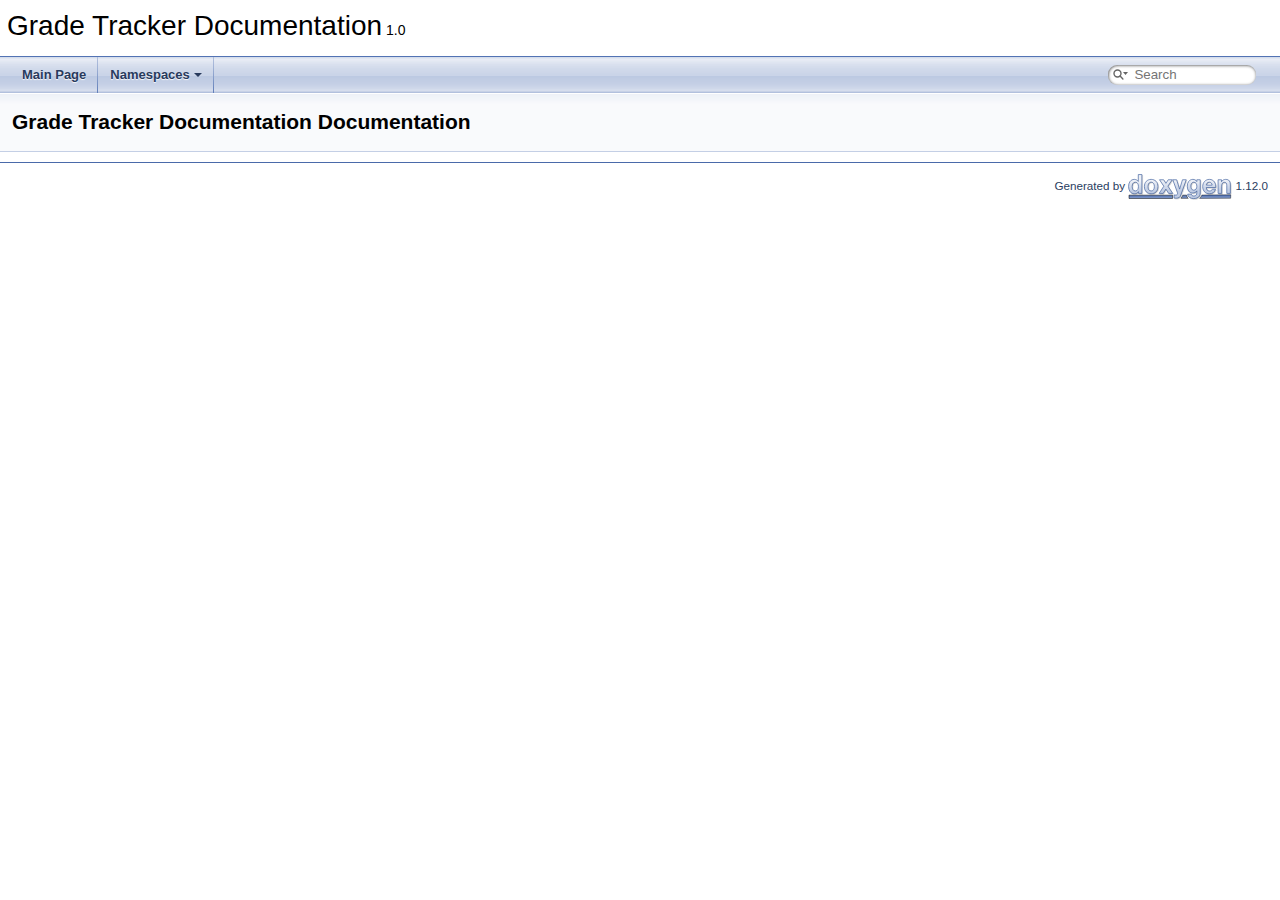
<file: GradeTracker/GradeTrackerWebAPI/docs/html/index.html>
<!DOCTYPE html PUBLIC "-//W3C//DTD XHTML 1.0 Transitional//EN" "https://www.w3.org/TR/xhtml1/DTD/xhtml1-transitional.dtd">
<html xmlns="http://www.w3.org/1999/xhtml" lang="en-US">
<head>
<meta http-equiv="Content-Type" content="text/xhtml;charset=UTF-8"/>
<meta http-equiv="X-UA-Compatible" content="IE=11"/>
<meta name="generator" content="Doxygen 1.12.0"/>
<meta name="viewport" content="width=device-width, initial-scale=1"/>
<title>Grade Tracker Documentation: Main Page</title>
<link href="tabs.css" rel="stylesheet" type="text/css"/>
<script type="text/javascript" src="jquery.js"></script>
<script type="text/javascript" src="dynsections.js"></script>
<script type="text/javascript" src="clipboard.js"></script>
<link href="navtree.css" rel="stylesheet" type="text/css"/>
<script type="text/javascript" src="resize.js"></script>
<script type="text/javascript" src="cookie.js"></script>
<link href="search/search.css" rel="stylesheet" type="text/css"/>
<script type="text/javascript" src="search/searchdata.js"></script>
<script type="text/javascript" src="search/search.js"></script>
<link href="doxygen.css" rel="stylesheet" type="text/css" />
</head>
<body>
<div id="top"><!-- do not remove this div, it is closed by doxygen! -->
<div id="titlearea">
<table cellspacing="0" cellpadding="0">
 <tbody>
 <tr id="projectrow">
  <td id="projectalign">
   <div id="projectname">Grade Tracker Documentation<span id="projectnumber">&#160;1.0</span>
   </div>
  </td>
 </tr>
 </tbody>
</table>
</div>
<!-- end header part -->
<!-- Generated by Doxygen 1.12.0 -->
<script type="text/javascript">
/* @license magnet:?xt=urn:btih:d3d9a9a6595521f9666a5e94cc830dab83b65699&amp;dn=expat.txt MIT */
var searchBox = new SearchBox("searchBox", "search/",'.html');
/* @license-end */
</script>
<script type="text/javascript">
/* @license magnet:?xt=urn:btih:d3d9a9a6595521f9666a5e94cc830dab83b65699&amp;dn=expat.txt MIT */
$(function() { codefold.init(0); });
/* @license-end */
</script>
<script type="text/javascript" src="menudata.js"></script>
<script type="text/javascript" src="menu.js"></script>
<script type="text/javascript">
/* @license magnet:?xt=urn:btih:d3d9a9a6595521f9666a5e94cc830dab83b65699&amp;dn=expat.txt MIT */
$(function() {
  initMenu('',true,false,'search.php','Search',false);
  $(function() { init_search(); });
});
/* @license-end */
</script>
<div id="main-nav"></div>
</div><!-- top -->
<div id="doc-content">
<script type="text/javascript">
/* @license magnet:?xt=urn:btih:d3d9a9a6595521f9666a5e94cc830dab83b65699&amp;dn=expat.txt MIT */
$(function(){ initResizable(false); });
/* @license-end */
</script>
<!-- window showing the filter options -->
<div id="MSearchSelectWindow"
     onmouseover="return searchBox.OnSearchSelectShow()"
     onmouseout="return searchBox.OnSearchSelectHide()"
     onkeydown="return searchBox.OnSearchSelectKey(event)">
</div>

<!-- iframe showing the search results (closed by default) -->
<div id="MSearchResultsWindow">
<div id="MSearchResults">
<div class="SRPage">
<div id="SRIndex">
<div id="SRResults"></div>
<div class="SRStatus" id="Loading">Loading...</div>
<div class="SRStatus" id="Searching">Searching...</div>
<div class="SRStatus" id="NoMatches">No Matches</div>
</div>
</div>
</div>
</div>

<div class="header">
  <div class="headertitle"><div class="title">Grade Tracker Documentation Documentation</div></div>
</div><!--header-->
<div class="contents">
<a href="doxygen_crawl.html"></a>
</div><!-- contents -->
<!-- start footer part -->
<hr class="footer"/><address class="footer"><small>
Generated by&#160;<a href="https://www.doxygen.org/index.html"><img class="footer" src="doxygen.svg" width="104" height="31" alt="doxygen"/></a> 1.12.0
</small></address>
</div><!-- doc-content -->
</body>
</html>
</file>
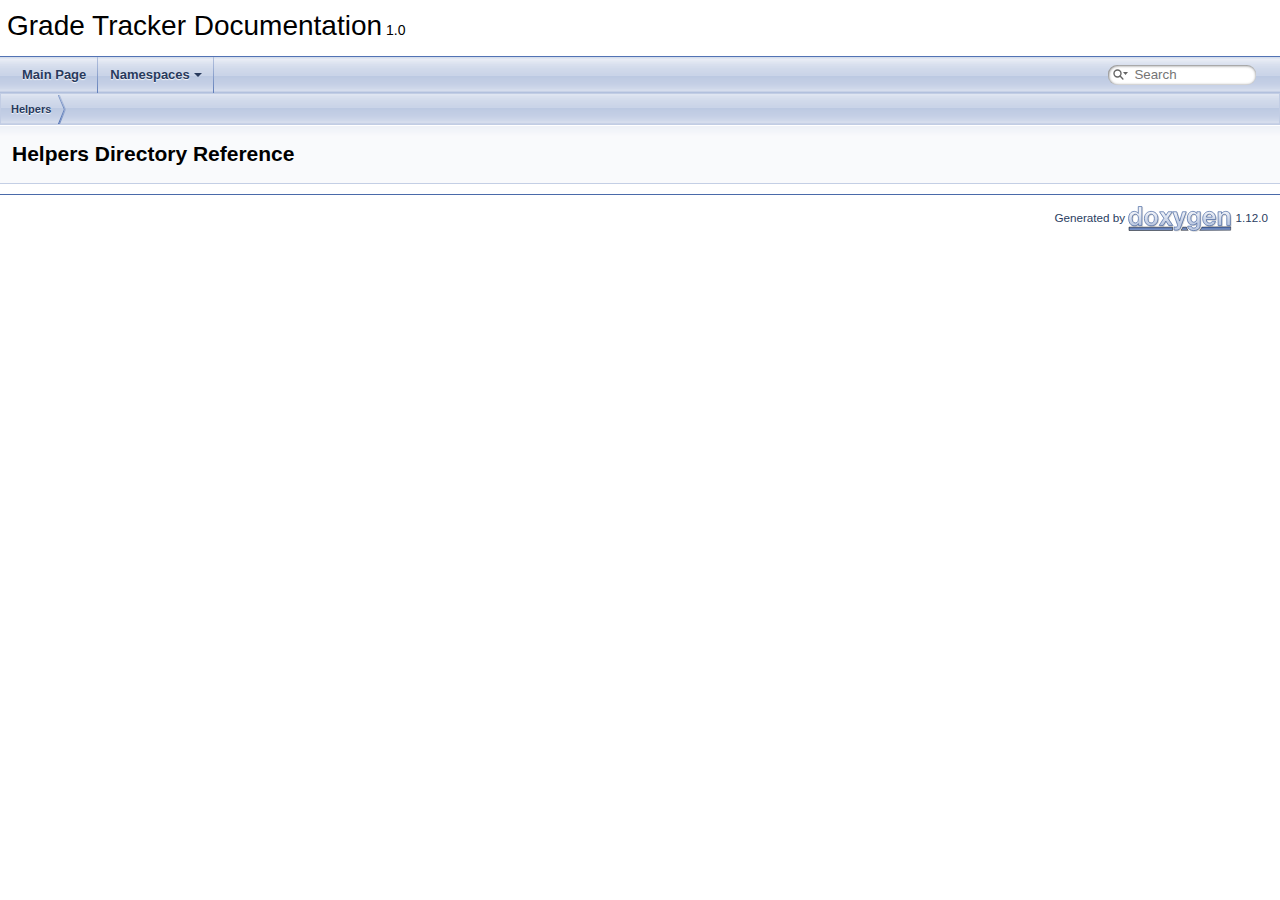
<file: GradeTracker/GradeTrackerWebAPI/docs/html/dir_31d546a7220d2d0f2290ebc917bc5425.html>
<!DOCTYPE html PUBLIC "-//W3C//DTD XHTML 1.0 Transitional//EN" "https://www.w3.org/TR/xhtml1/DTD/xhtml1-transitional.dtd">
<html xmlns="http://www.w3.org/1999/xhtml" lang="en-US">
<head>
<meta http-equiv="Content-Type" content="text/xhtml;charset=UTF-8"/>
<meta http-equiv="X-UA-Compatible" content="IE=11"/>
<meta name="generator" content="Doxygen 1.12.0"/>
<meta name="viewport" content="width=device-width, initial-scale=1"/>
<title>Grade Tracker Documentation: Helpers Directory Reference</title>
<link href="tabs.css" rel="stylesheet" type="text/css"/>
<script type="text/javascript" src="jquery.js"></script>
<script type="text/javascript" src="dynsections.js"></script>
<script type="text/javascript" src="clipboard.js"></script>
<link href="navtree.css" rel="stylesheet" type="text/css"/>
<script type="text/javascript" src="resize.js"></script>
<script type="text/javascript" src="cookie.js"></script>
<link href="search/search.css" rel="stylesheet" type="text/css"/>
<script type="text/javascript" src="search/searchdata.js"></script>
<script type="text/javascript" src="search/search.js"></script>
<link href="doxygen.css" rel="stylesheet" type="text/css" />
</head>
<body>
<div id="top"><!-- do not remove this div, it is closed by doxygen! -->
<div id="titlearea">
<table cellspacing="0" cellpadding="0">
 <tbody>
 <tr id="projectrow">
  <td id="projectalign">
   <div id="projectname">Grade Tracker Documentation<span id="projectnumber">&#160;1.0</span>
   </div>
  </td>
 </tr>
 </tbody>
</table>
</div>
<!-- end header part -->
<!-- Generated by Doxygen 1.12.0 -->
<script type="text/javascript">
/* @license magnet:?xt=urn:btih:d3d9a9a6595521f9666a5e94cc830dab83b65699&amp;dn=expat.txt MIT */
var searchBox = new SearchBox("searchBox", "search/",'.html');
/* @license-end */
</script>
<script type="text/javascript">
/* @license magnet:?xt=urn:btih:d3d9a9a6595521f9666a5e94cc830dab83b65699&amp;dn=expat.txt MIT */
$(function() { codefold.init(0); });
/* @license-end */
</script>
<script type="text/javascript" src="menudata.js"></script>
<script type="text/javascript" src="menu.js"></script>
<script type="text/javascript">
/* @license magnet:?xt=urn:btih:d3d9a9a6595521f9666a5e94cc830dab83b65699&amp;dn=expat.txt MIT */
$(function() {
  initMenu('',true,false,'search.php','Search',false);
  $(function() { init_search(); });
});
/* @license-end */
</script>
<div id="main-nav"></div>
<script type="text/javascript">
/* @license magnet:?xt=urn:btih:d3d9a9a6595521f9666a5e94cc830dab83b65699&amp;dn=expat.txt MIT */
$(function(){ initResizable(false); });
/* @license-end */
</script>
<!-- window showing the filter options -->
<div id="MSearchSelectWindow"
     onmouseover="return searchBox.OnSearchSelectShow()"
     onmouseout="return searchBox.OnSearchSelectHide()"
     onkeydown="return searchBox.OnSearchSelectKey(event)">
</div>

<!-- iframe showing the search results (closed by default) -->
<div id="MSearchResultsWindow">
<div id="MSearchResults">
<div class="SRPage">
<div id="SRIndex">
<div id="SRResults"></div>
<div class="SRStatus" id="Loading">Loading...</div>
<div class="SRStatus" id="Searching">Searching...</div>
<div class="SRStatus" id="NoMatches">No Matches</div>
</div>
</div>
</div>
</div>

<div id="nav-path" class="navpath">
  <ul>
<li class="navelem"><a class="el" href="dir_31d546a7220d2d0f2290ebc917bc5425.html">Helpers</a></li>  </ul>
</div>
</div><!-- top -->
<div id="doc-content">
<div class="header">
  <div class="headertitle"><div class="title">Helpers Directory Reference</div></div>
</div><!--header-->
<div class="contents">
</div><!-- contents -->
<!-- start footer part -->
<hr class="footer"/><address class="footer"><small>
Generated by&#160;<a href="https://www.doxygen.org/index.html"><img class="footer" src="doxygen.svg" width="104" height="31" alt="doxygen"/></a> 1.12.0
</small></address>
</div><!-- doc-content -->
</body>
</html>
</file>
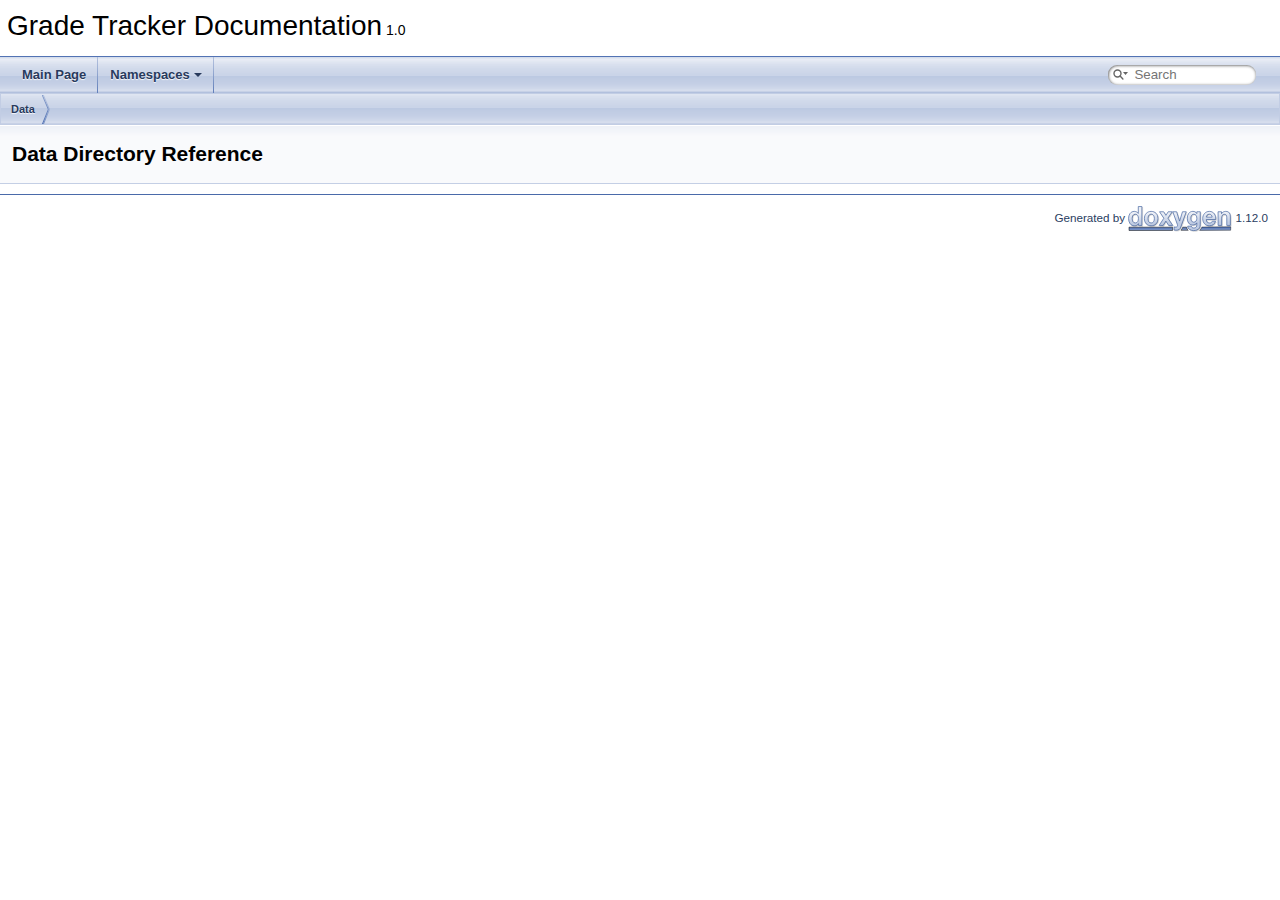
<file: GradeTracker/GradeTrackerWebAPI/docs/html/dir_e3d743d0ec9b4013b28b5d69101bc7fb.html>
<!DOCTYPE html PUBLIC "-//W3C//DTD XHTML 1.0 Transitional//EN" "https://www.w3.org/TR/xhtml1/DTD/xhtml1-transitional.dtd">
<html xmlns="http://www.w3.org/1999/xhtml" lang="en-US">
<head>
<meta http-equiv="Content-Type" content="text/xhtml;charset=UTF-8"/>
<meta http-equiv="X-UA-Compatible" content="IE=11"/>
<meta name="generator" content="Doxygen 1.12.0"/>
<meta name="viewport" content="width=device-width, initial-scale=1"/>
<title>Grade Tracker Documentation: Data Directory Reference</title>
<link href="tabs.css" rel="stylesheet" type="text/css"/>
<script type="text/javascript" src="jquery.js"></script>
<script type="text/javascript" src="dynsections.js"></script>
<script type="text/javascript" src="clipboard.js"></script>
<link href="navtree.css" rel="stylesheet" type="text/css"/>
<script type="text/javascript" src="resize.js"></script>
<script type="text/javascript" src="cookie.js"></script>
<link href="search/search.css" rel="stylesheet" type="text/css"/>
<script type="text/javascript" src="search/searchdata.js"></script>
<script type="text/javascript" src="search/search.js"></script>
<link href="doxygen.css" rel="stylesheet" type="text/css" />
</head>
<body>
<div id="top"><!-- do not remove this div, it is closed by doxygen! -->
<div id="titlearea">
<table cellspacing="0" cellpadding="0">
 <tbody>
 <tr id="projectrow">
  <td id="projectalign">
   <div id="projectname">Grade Tracker Documentation<span id="projectnumber">&#160;1.0</span>
   </div>
  </td>
 </tr>
 </tbody>
</table>
</div>
<!-- end header part -->
<!-- Generated by Doxygen 1.12.0 -->
<script type="text/javascript">
/* @license magnet:?xt=urn:btih:d3d9a9a6595521f9666a5e94cc830dab83b65699&amp;dn=expat.txt MIT */
var searchBox = new SearchBox("searchBox", "search/",'.html');
/* @license-end */
</script>
<script type="text/javascript">
/* @license magnet:?xt=urn:btih:d3d9a9a6595521f9666a5e94cc830dab83b65699&amp;dn=expat.txt MIT */
$(function() { codefold.init(0); });
/* @license-end */
</script>
<script type="text/javascript" src="menudata.js"></script>
<script type="text/javascript" src="menu.js"></script>
<script type="text/javascript">
/* @license magnet:?xt=urn:btih:d3d9a9a6595521f9666a5e94cc830dab83b65699&amp;dn=expat.txt MIT */
$(function() {
  initMenu('',true,false,'search.php','Search',false);
  $(function() { init_search(); });
});
/* @license-end */
</script>
<div id="main-nav"></div>
<script type="text/javascript">
/* @license magnet:?xt=urn:btih:d3d9a9a6595521f9666a5e94cc830dab83b65699&amp;dn=expat.txt MIT */
$(function(){ initResizable(false); });
/* @license-end */
</script>
<!-- window showing the filter options -->
<div id="MSearchSelectWindow"
     onmouseover="return searchBox.OnSearchSelectShow()"
     onmouseout="return searchBox.OnSearchSelectHide()"
     onkeydown="return searchBox.OnSearchSelectKey(event)">
</div>

<!-- iframe showing the search results (closed by default) -->
<div id="MSearchResultsWindow">
<div id="MSearchResults">
<div class="SRPage">
<div id="SRIndex">
<div id="SRResults"></div>
<div class="SRStatus" id="Loading">Loading...</div>
<div class="SRStatus" id="Searching">Searching...</div>
<div class="SRStatus" id="NoMatches">No Matches</div>
</div>
</div>
</div>
</div>

<div id="nav-path" class="navpath">
  <ul>
<li class="navelem"><a class="el" href="dir_e3d743d0ec9b4013b28b5d69101bc7fb.html">Data</a></li>  </ul>
</div>
</div><!-- top -->
<div id="doc-content">
<div class="header">
  <div class="headertitle"><div class="title">Data Directory Reference</div></div>
</div><!--header-->
<div class="contents">
</div><!-- contents -->
<!-- start footer part -->
<hr class="footer"/><address class="footer"><small>
Generated by&#160;<a href="https://www.doxygen.org/index.html"><img class="footer" src="doxygen.svg" width="104" height="31" alt="doxygen"/></a> 1.12.0
</small></address>
</div><!-- doc-content -->
</body>
</html>
</file>
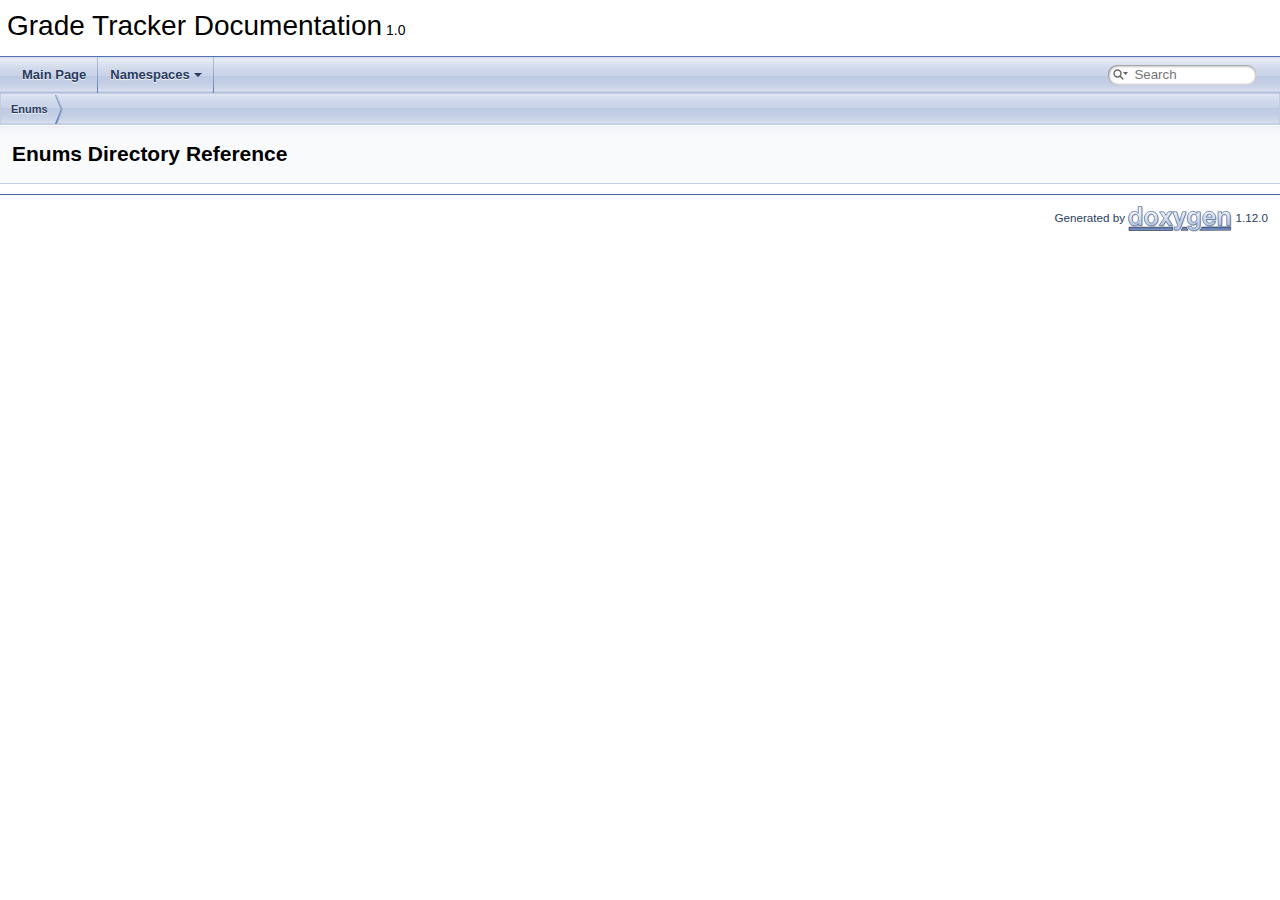
<file: GradeTracker/GradeTrackerWebAPI/docs/html/dir_edd932be5df0d8a454e649e2dbeabd5d.html>
<!DOCTYPE html PUBLIC "-//W3C//DTD XHTML 1.0 Transitional//EN" "https://www.w3.org/TR/xhtml1/DTD/xhtml1-transitional.dtd">
<html xmlns="http://www.w3.org/1999/xhtml" lang="en-US">
<head>
<meta http-equiv="Content-Type" content="text/xhtml;charset=UTF-8"/>
<meta http-equiv="X-UA-Compatible" content="IE=11"/>
<meta name="generator" content="Doxygen 1.12.0"/>
<meta name="viewport" content="width=device-width, initial-scale=1"/>
<title>Grade Tracker Documentation: Enums Directory Reference</title>
<link href="tabs.css" rel="stylesheet" type="text/css"/>
<script type="text/javascript" src="jquery.js"></script>
<script type="text/javascript" src="dynsections.js"></script>
<script type="text/javascript" src="clipboard.js"></script>
<link href="navtree.css" rel="stylesheet" type="text/css"/>
<script type="text/javascript" src="resize.js"></script>
<script type="text/javascript" src="cookie.js"></script>
<link href="search/search.css" rel="stylesheet" type="text/css"/>
<script type="text/javascript" src="search/searchdata.js"></script>
<script type="text/javascript" src="search/search.js"></script>
<link href="doxygen.css" rel="stylesheet" type="text/css" />
</head>
<body>
<div id="top"><!-- do not remove this div, it is closed by doxygen! -->
<div id="titlearea">
<table cellspacing="0" cellpadding="0">
 <tbody>
 <tr id="projectrow">
  <td id="projectalign">
   <div id="projectname">Grade Tracker Documentation<span id="projectnumber">&#160;1.0</span>
   </div>
  </td>
 </tr>
 </tbody>
</table>
</div>
<!-- end header part -->
<!-- Generated by Doxygen 1.12.0 -->
<script type="text/javascript">
/* @license magnet:?xt=urn:btih:d3d9a9a6595521f9666a5e94cc830dab83b65699&amp;dn=expat.txt MIT */
var searchBox = new SearchBox("searchBox", "search/",'.html');
/* @license-end */
</script>
<script type="text/javascript">
/* @license magnet:?xt=urn:btih:d3d9a9a6595521f9666a5e94cc830dab83b65699&amp;dn=expat.txt MIT */
$(function() { codefold.init(0); });
/* @license-end */
</script>
<script type="text/javascript" src="menudata.js"></script>
<script type="text/javascript" src="menu.js"></script>
<script type="text/javascript">
/* @license magnet:?xt=urn:btih:d3d9a9a6595521f9666a5e94cc830dab83b65699&amp;dn=expat.txt MIT */
$(function() {
  initMenu('',true,false,'search.php','Search',false);
  $(function() { init_search(); });
});
/* @license-end */
</script>
<div id="main-nav"></div>
<script type="text/javascript">
/* @license magnet:?xt=urn:btih:d3d9a9a6595521f9666a5e94cc830dab83b65699&amp;dn=expat.txt MIT */
$(function(){ initResizable(false); });
/* @license-end */
</script>
<!-- window showing the filter options -->
<div id="MSearchSelectWindow"
     onmouseover="return searchBox.OnSearchSelectShow()"
     onmouseout="return searchBox.OnSearchSelectHide()"
     onkeydown="return searchBox.OnSearchSelectKey(event)">
</div>

<!-- iframe showing the search results (closed by default) -->
<div id="MSearchResultsWindow">
<div id="MSearchResults">
<div class="SRPage">
<div id="SRIndex">
<div id="SRResults"></div>
<div class="SRStatus" id="Loading">Loading...</div>
<div class="SRStatus" id="Searching">Searching...</div>
<div class="SRStatus" id="NoMatches">No Matches</div>
</div>
</div>
</div>
</div>

<div id="nav-path" class="navpath">
  <ul>
<li class="navelem"><a class="el" href="dir_edd932be5df0d8a454e649e2dbeabd5d.html">Enums</a></li>  </ul>
</div>
</div><!-- top -->
<div id="doc-content">
<div class="header">
  <div class="headertitle"><div class="title">Enums Directory Reference</div></div>
</div><!--header-->
<div class="contents">
</div><!-- contents -->
<!-- start footer part -->
<hr class="footer"/><address class="footer"><small>
Generated by&#160;<a href="https://www.doxygen.org/index.html"><img class="footer" src="doxygen.svg" width="104" height="31" alt="doxygen"/></a> 1.12.0
</small></address>
</div><!-- doc-content -->
</body>
</html>
</file>
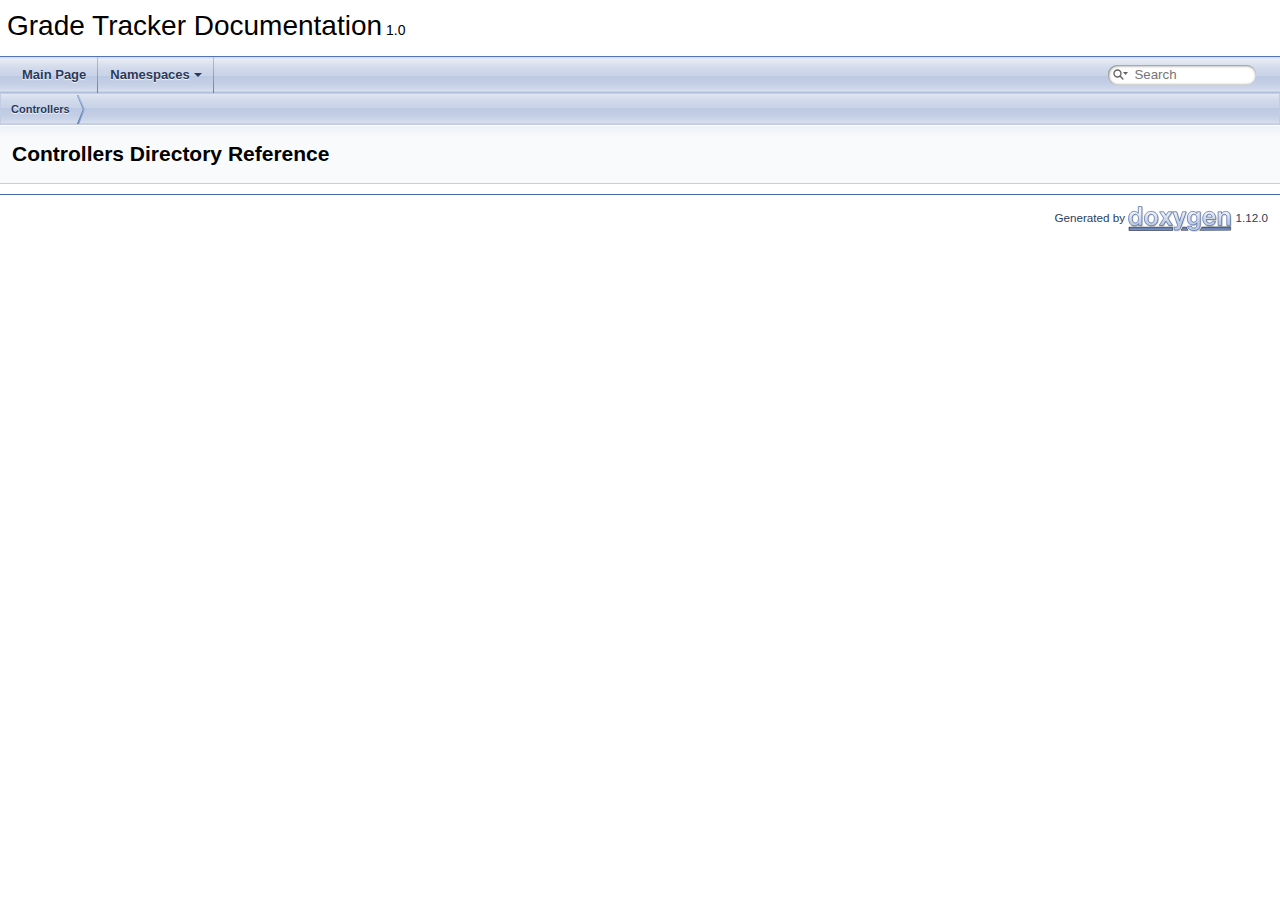
<file: GradeTracker/GradeTrackerWebAPI/docs/html/dir_f1e231c396d6a78f925b250f39acb3ba.html>
<!DOCTYPE html PUBLIC "-//W3C//DTD XHTML 1.0 Transitional//EN" "https://www.w3.org/TR/xhtml1/DTD/xhtml1-transitional.dtd">
<html xmlns="http://www.w3.org/1999/xhtml" lang="en-US">
<head>
<meta http-equiv="Content-Type" content="text/xhtml;charset=UTF-8"/>
<meta http-equiv="X-UA-Compatible" content="IE=11"/>
<meta name="generator" content="Doxygen 1.12.0"/>
<meta name="viewport" content="width=device-width, initial-scale=1"/>
<title>Grade Tracker Documentation: Controllers Directory Reference</title>
<link href="tabs.css" rel="stylesheet" type="text/css"/>
<script type="text/javascript" src="jquery.js"></script>
<script type="text/javascript" src="dynsections.js"></script>
<script type="text/javascript" src="clipboard.js"></script>
<link href="navtree.css" rel="stylesheet" type="text/css"/>
<script type="text/javascript" src="resize.js"></script>
<script type="text/javascript" src="cookie.js"></script>
<link href="search/search.css" rel="stylesheet" type="text/css"/>
<script type="text/javascript" src="search/searchdata.js"></script>
<script type="text/javascript" src="search/search.js"></script>
<link href="doxygen.css" rel="stylesheet" type="text/css" />
</head>
<body>
<div id="top"><!-- do not remove this div, it is closed by doxygen! -->
<div id="titlearea">
<table cellspacing="0" cellpadding="0">
 <tbody>
 <tr id="projectrow">
  <td id="projectalign">
   <div id="projectname">Grade Tracker Documentation<span id="projectnumber">&#160;1.0</span>
   </div>
  </td>
 </tr>
 </tbody>
</table>
</div>
<!-- end header part -->
<!-- Generated by Doxygen 1.12.0 -->
<script type="text/javascript">
/* @license magnet:?xt=urn:btih:d3d9a9a6595521f9666a5e94cc830dab83b65699&amp;dn=expat.txt MIT */
var searchBox = new SearchBox("searchBox", "search/",'.html');
/* @license-end */
</script>
<script type="text/javascript">
/* @license magnet:?xt=urn:btih:d3d9a9a6595521f9666a5e94cc830dab83b65699&amp;dn=expat.txt MIT */
$(function() { codefold.init(0); });
/* @license-end */
</script>
<script type="text/javascript" src="menudata.js"></script>
<script type="text/javascript" src="menu.js"></script>
<script type="text/javascript">
/* @license magnet:?xt=urn:btih:d3d9a9a6595521f9666a5e94cc830dab83b65699&amp;dn=expat.txt MIT */
$(function() {
  initMenu('',true,false,'search.php','Search',false);
  $(function() { init_search(); });
});
/* @license-end */
</script>
<div id="main-nav"></div>
<script type="text/javascript">
/* @license magnet:?xt=urn:btih:d3d9a9a6595521f9666a5e94cc830dab83b65699&amp;dn=expat.txt MIT */
$(function(){ initResizable(false); });
/* @license-end */
</script>
<!-- window showing the filter options -->
<div id="MSearchSelectWindow"
     onmouseover="return searchBox.OnSearchSelectShow()"
     onmouseout="return searchBox.OnSearchSelectHide()"
     onkeydown="return searchBox.OnSearchSelectKey(event)">
</div>

<!-- iframe showing the search results (closed by default) -->
<div id="MSearchResultsWindow">
<div id="MSearchResults">
<div class="SRPage">
<div id="SRIndex">
<div id="SRResults"></div>
<div class="SRStatus" id="Loading">Loading...</div>
<div class="SRStatus" id="Searching">Searching...</div>
<div class="SRStatus" id="NoMatches">No Matches</div>
</div>
</div>
</div>
</div>

<div id="nav-path" class="navpath">
  <ul>
<li class="navelem"><a class="el" href="dir_f1e231c396d6a78f925b250f39acb3ba.html">Controllers</a></li>  </ul>
</div>
</div><!-- top -->
<div id="doc-content">
<div class="header">
  <div class="headertitle"><div class="title">Controllers Directory Reference</div></div>
</div><!--header-->
<div class="contents">
</div><!-- contents -->
<!-- start footer part -->
<hr class="footer"/><address class="footer"><small>
Generated by&#160;<a href="https://www.doxygen.org/index.html"><img class="footer" src="doxygen.svg" width="104" height="31" alt="doxygen"/></a> 1.12.0
</small></address>
</div><!-- doc-content -->
</body>
</html>
</file>
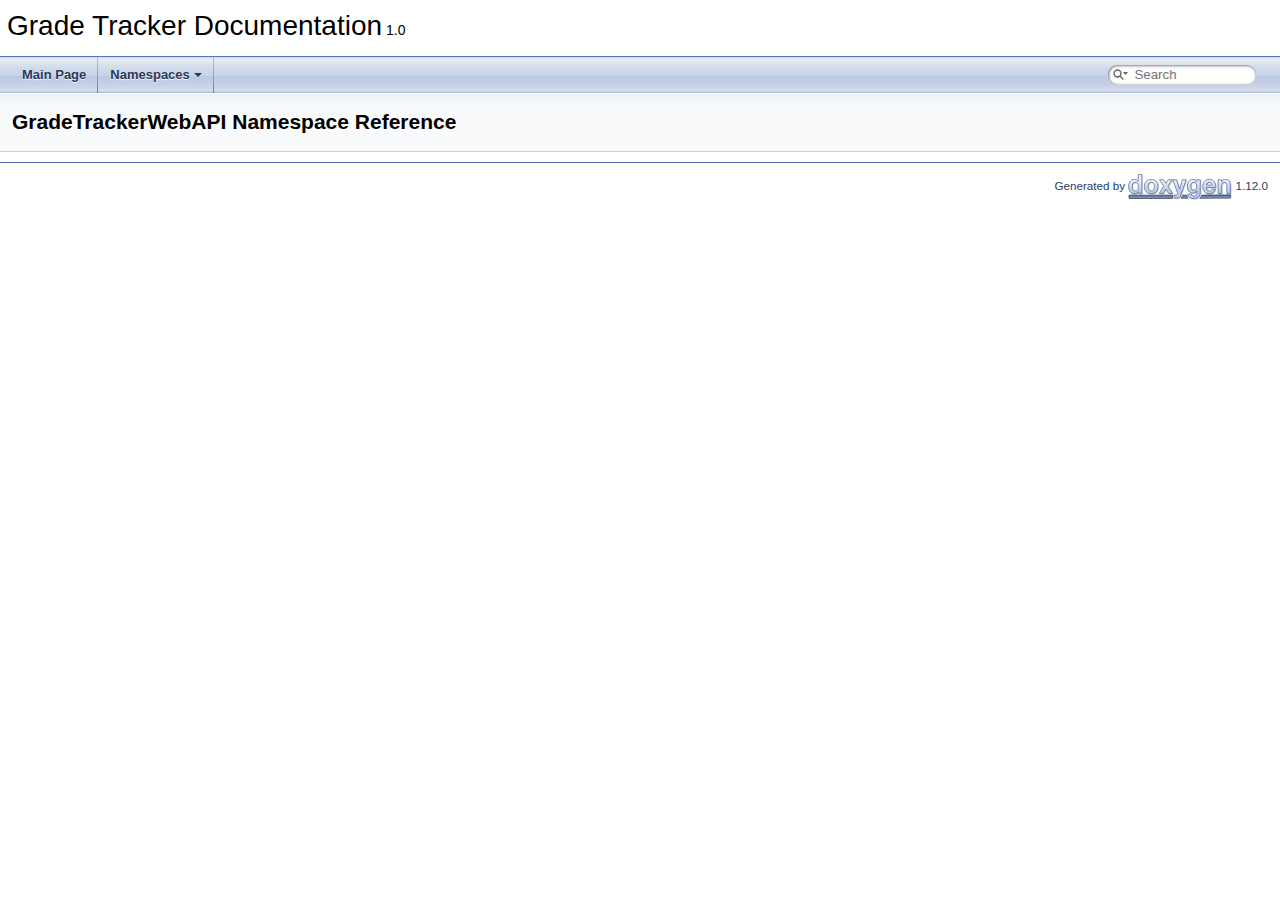
<file: GradeTracker/GradeTrackerWebAPI/docs/html/namespace_grade_tracker_web_a_p_i.html>
<!DOCTYPE html PUBLIC "-//W3C//DTD XHTML 1.0 Transitional//EN" "https://www.w3.org/TR/xhtml1/DTD/xhtml1-transitional.dtd">
<html xmlns="http://www.w3.org/1999/xhtml" lang="en-US">
<head>
<meta http-equiv="Content-Type" content="text/xhtml;charset=UTF-8"/>
<meta http-equiv="X-UA-Compatible" content="IE=11"/>
<meta name="generator" content="Doxygen 1.12.0"/>
<meta name="viewport" content="width=device-width, initial-scale=1"/>
<title>Grade Tracker Documentation: GradeTrackerWebAPI Namespace Reference</title>
<link href="tabs.css" rel="stylesheet" type="text/css"/>
<script type="text/javascript" src="jquery.js"></script>
<script type="text/javascript" src="dynsections.js"></script>
<script type="text/javascript" src="clipboard.js"></script>
<link href="navtree.css" rel="stylesheet" type="text/css"/>
<script type="text/javascript" src="resize.js"></script>
<script type="text/javascript" src="cookie.js"></script>
<link href="search/search.css" rel="stylesheet" type="text/css"/>
<script type="text/javascript" src="search/searchdata.js"></script>
<script type="text/javascript" src="search/search.js"></script>
<link href="doxygen.css" rel="stylesheet" type="text/css" />
</head>
<body>
<div id="top"><!-- do not remove this div, it is closed by doxygen! -->
<div id="titlearea">
<table cellspacing="0" cellpadding="0">
 <tbody>
 <tr id="projectrow">
  <td id="projectalign">
   <div id="projectname">Grade Tracker Documentation<span id="projectnumber">&#160;1.0</span>
   </div>
  </td>
 </tr>
 </tbody>
</table>
</div>
<!-- end header part -->
<!-- Generated by Doxygen 1.12.0 -->
<script type="text/javascript">
/* @license magnet:?xt=urn:btih:d3d9a9a6595521f9666a5e94cc830dab83b65699&amp;dn=expat.txt MIT */
var searchBox = new SearchBox("searchBox", "search/",'.html');
/* @license-end */
</script>
<script type="text/javascript">
/* @license magnet:?xt=urn:btih:d3d9a9a6595521f9666a5e94cc830dab83b65699&amp;dn=expat.txt MIT */
$(function() { codefold.init(0); });
/* @license-end */
</script>
<script type="text/javascript" src="menudata.js"></script>
<script type="text/javascript" src="menu.js"></script>
<script type="text/javascript">
/* @license magnet:?xt=urn:btih:d3d9a9a6595521f9666a5e94cc830dab83b65699&amp;dn=expat.txt MIT */
$(function() {
  initMenu('',true,false,'search.php','Search',false);
  $(function() { init_search(); });
});
/* @license-end */
</script>
<div id="main-nav"></div>
<script type="text/javascript">
/* @license magnet:?xt=urn:btih:d3d9a9a6595521f9666a5e94cc830dab83b65699&amp;dn=expat.txt MIT */
$(function(){ initResizable(false); });
/* @license-end */
</script>
<!-- window showing the filter options -->
<div id="MSearchSelectWindow"
     onmouseover="return searchBox.OnSearchSelectShow()"
     onmouseout="return searchBox.OnSearchSelectHide()"
     onkeydown="return searchBox.OnSearchSelectKey(event)">
</div>

<!-- iframe showing the search results (closed by default) -->
<div id="MSearchResultsWindow">
<div id="MSearchResults">
<div class="SRPage">
<div id="SRIndex">
<div id="SRResults"></div>
<div class="SRStatus" id="Loading">Loading...</div>
<div class="SRStatus" id="Searching">Searching...</div>
<div class="SRStatus" id="NoMatches">No Matches</div>
</div>
</div>
</div>
</div>

</div><!-- top -->
<div id="doc-content">
<div class="header">
  <div class="headertitle"><div class="title">GradeTrackerWebAPI Namespace Reference</div></div>
</div><!--header-->
<div class="contents">
</div><!-- contents -->
<!-- start footer part -->
<hr class="footer"/><address class="footer"><small>
Generated by&#160;<a href="https://www.doxygen.org/index.html"><img class="footer" src="doxygen.svg" width="104" height="31" alt="doxygen"/></a> 1.12.0
</small></address>
</div><!-- doc-content -->
</body>
</html>
</file>
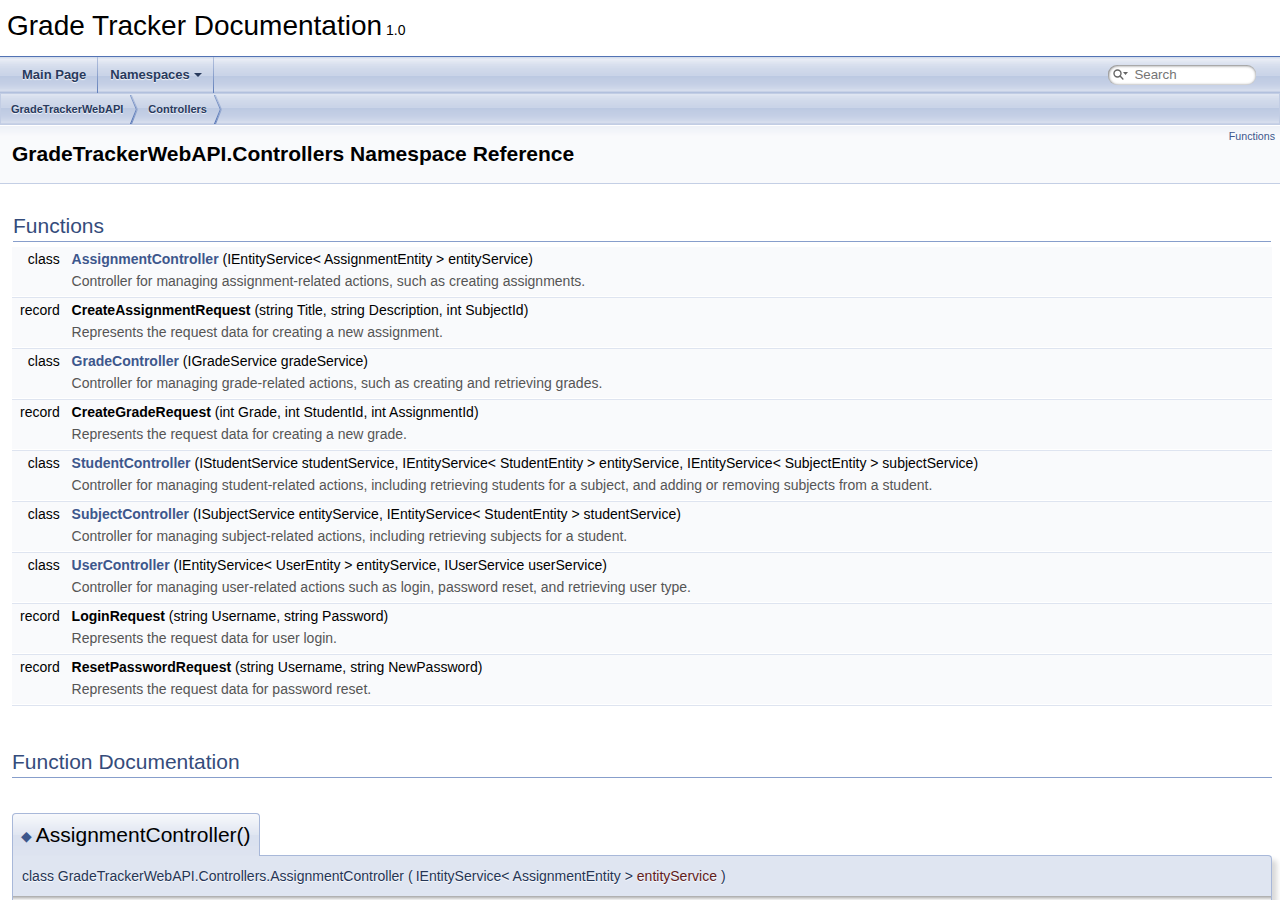
<file: GradeTracker/GradeTrackerWebAPI/docs/html/namespace_grade_tracker_web_a_p_i_1_1_controllers.html>
<!DOCTYPE html PUBLIC "-//W3C//DTD XHTML 1.0 Transitional//EN" "https://www.w3.org/TR/xhtml1/DTD/xhtml1-transitional.dtd">
<html xmlns="http://www.w3.org/1999/xhtml" lang="en-US">
<head>
<meta http-equiv="Content-Type" content="text/xhtml;charset=UTF-8"/>
<meta http-equiv="X-UA-Compatible" content="IE=11"/>
<meta name="generator" content="Doxygen 1.12.0"/>
<meta name="viewport" content="width=device-width, initial-scale=1"/>
<title>Grade Tracker Documentation: GradeTrackerWebAPI.Controllers Namespace Reference</title>
<link href="tabs.css" rel="stylesheet" type="text/css"/>
<script type="text/javascript" src="jquery.js"></script>
<script type="text/javascript" src="dynsections.js"></script>
<script type="text/javascript" src="clipboard.js"></script>
<link href="navtree.css" rel="stylesheet" type="text/css"/>
<script type="text/javascript" src="resize.js"></script>
<script type="text/javascript" src="cookie.js"></script>
<link href="search/search.css" rel="stylesheet" type="text/css"/>
<script type="text/javascript" src="search/searchdata.js"></script>
<script type="text/javascript" src="search/search.js"></script>
<link href="doxygen.css" rel="stylesheet" type="text/css" />
</head>
<body>
<div id="top"><!-- do not remove this div, it is closed by doxygen! -->
<div id="titlearea">
<table cellspacing="0" cellpadding="0">
 <tbody>
 <tr id="projectrow">
  <td id="projectalign">
   <div id="projectname">Grade Tracker Documentation<span id="projectnumber">&#160;1.0</span>
   </div>
  </td>
 </tr>
 </tbody>
</table>
</div>
<!-- end header part -->
<!-- Generated by Doxygen 1.12.0 -->
<script type="text/javascript">
/* @license magnet:?xt=urn:btih:d3d9a9a6595521f9666a5e94cc830dab83b65699&amp;dn=expat.txt MIT */
var searchBox = new SearchBox("searchBox", "search/",'.html');
/* @license-end */
</script>
<script type="text/javascript">
/* @license magnet:?xt=urn:btih:d3d9a9a6595521f9666a5e94cc830dab83b65699&amp;dn=expat.txt MIT */
$(function() { codefold.init(0); });
/* @license-end */
</script>
<script type="text/javascript" src="menudata.js"></script>
<script type="text/javascript" src="menu.js"></script>
<script type="text/javascript">
/* @license magnet:?xt=urn:btih:d3d9a9a6595521f9666a5e94cc830dab83b65699&amp;dn=expat.txt MIT */
$(function() {
  initMenu('',true,false,'search.php','Search',false);
  $(function() { init_search(); });
});
/* @license-end */
</script>
<div id="main-nav"></div>
<script type="text/javascript">
/* @license magnet:?xt=urn:btih:d3d9a9a6595521f9666a5e94cc830dab83b65699&amp;dn=expat.txt MIT */
$(function(){ initResizable(false); });
/* @license-end */
</script>
<!-- window showing the filter options -->
<div id="MSearchSelectWindow"
     onmouseover="return searchBox.OnSearchSelectShow()"
     onmouseout="return searchBox.OnSearchSelectHide()"
     onkeydown="return searchBox.OnSearchSelectKey(event)">
</div>

<!-- iframe showing the search results (closed by default) -->
<div id="MSearchResultsWindow">
<div id="MSearchResults">
<div class="SRPage">
<div id="SRIndex">
<div id="SRResults"></div>
<div class="SRStatus" id="Loading">Loading...</div>
<div class="SRStatus" id="Searching">Searching...</div>
<div class="SRStatus" id="NoMatches">No Matches</div>
</div>
</div>
</div>
</div>

<div id="nav-path" class="navpath">
  <ul>
<li class="navelem"><a class="el" href="namespace_grade_tracker_web_a_p_i.html">GradeTrackerWebAPI</a></li><li class="navelem"><a class="el" href="namespace_grade_tracker_web_a_p_i_1_1_controllers.html">Controllers</a></li>  </ul>
</div>
</div><!-- top -->
<div id="doc-content">
<div class="header">
  <div class="summary">
<a href="#func-members">Functions</a>  </div>
  <div class="headertitle"><div class="title">GradeTrackerWebAPI.Controllers Namespace Reference</div></div>
</div><!--header-->
<div class="contents">
<table class="memberdecls">
<tr class="heading"><td colspan="2"><h2 class="groupheader"><a id="func-members" name="func-members"></a>
Functions</h2></td></tr>
<tr class="memitem:a03242cfca6fc11cc938b43081afa0187" id="r_a03242cfca6fc11cc938b43081afa0187"><td class="memItemLeft" align="right" valign="top">class&#160;</td><td class="memItemRight" valign="bottom"><a class="el" href="#a03242cfca6fc11cc938b43081afa0187">AssignmentController</a> (IEntityService&lt; AssignmentEntity &gt; entityService)</td></tr>
<tr class="memdesc:a03242cfca6fc11cc938b43081afa0187"><td class="mdescLeft">&#160;</td><td class="mdescRight">Controller for managing assignment-related actions, such as creating assignments.  <br /></td></tr>
<tr class="separator:a03242cfca6fc11cc938b43081afa0187"><td class="memSeparator" colspan="2">&#160;</td></tr>
<tr class="memitem:ada7dade82acdeed39998db5e2d6efa5c" id="r_ada7dade82acdeed39998db5e2d6efa5c"><td class="memItemLeft" align="right" valign="top"><a id="ada7dade82acdeed39998db5e2d6efa5c" name="ada7dade82acdeed39998db5e2d6efa5c"></a>
record&#160;</td><td class="memItemRight" valign="bottom"><b>CreateAssignmentRequest</b> (string Title, string Description, int SubjectId)</td></tr>
<tr class="memdesc:ada7dade82acdeed39998db5e2d6efa5c"><td class="mdescLeft">&#160;</td><td class="mdescRight">Represents the request data for creating a new assignment. <br /></td></tr>
<tr class="separator:ada7dade82acdeed39998db5e2d6efa5c"><td class="memSeparator" colspan="2">&#160;</td></tr>
<tr class="memitem:a37b27319d195e6100dc9002e57dea258" id="r_a37b27319d195e6100dc9002e57dea258"><td class="memItemLeft" align="right" valign="top">class&#160;</td><td class="memItemRight" valign="bottom"><a class="el" href="#a37b27319d195e6100dc9002e57dea258">GradeController</a> (IGradeService gradeService)</td></tr>
<tr class="memdesc:a37b27319d195e6100dc9002e57dea258"><td class="mdescLeft">&#160;</td><td class="mdescRight">Controller for managing grade-related actions, such as creating and retrieving grades.  <br /></td></tr>
<tr class="separator:a37b27319d195e6100dc9002e57dea258"><td class="memSeparator" colspan="2">&#160;</td></tr>
<tr class="memitem:a20fd4c231ad9f14cdc5d4fa6ad5888f6" id="r_a20fd4c231ad9f14cdc5d4fa6ad5888f6"><td class="memItemLeft" align="right" valign="top"><a id="a20fd4c231ad9f14cdc5d4fa6ad5888f6" name="a20fd4c231ad9f14cdc5d4fa6ad5888f6"></a>
record&#160;</td><td class="memItemRight" valign="bottom"><b>CreateGradeRequest</b> (int Grade, int StudentId, int AssignmentId)</td></tr>
<tr class="memdesc:a20fd4c231ad9f14cdc5d4fa6ad5888f6"><td class="mdescLeft">&#160;</td><td class="mdescRight">Represents the request data for creating a new grade. <br /></td></tr>
<tr class="separator:a20fd4c231ad9f14cdc5d4fa6ad5888f6"><td class="memSeparator" colspan="2">&#160;</td></tr>
<tr class="memitem:a5931581acc4e5760f95da7a70796a261" id="r_a5931581acc4e5760f95da7a70796a261"><td class="memItemLeft" align="right" valign="top">class&#160;</td><td class="memItemRight" valign="bottom"><a class="el" href="#a5931581acc4e5760f95da7a70796a261">StudentController</a> (IStudentService studentService, IEntityService&lt; StudentEntity &gt; entityService, IEntityService&lt; SubjectEntity &gt; subjectService)</td></tr>
<tr class="memdesc:a5931581acc4e5760f95da7a70796a261"><td class="mdescLeft">&#160;</td><td class="mdescRight">Controller for managing student-related actions, including retrieving students for a subject, and adding or removing subjects from a student.  <br /></td></tr>
<tr class="separator:a5931581acc4e5760f95da7a70796a261"><td class="memSeparator" colspan="2">&#160;</td></tr>
<tr class="memitem:a98b8e857388899df30e8b133c65c080b" id="r_a98b8e857388899df30e8b133c65c080b"><td class="memItemLeft" align="right" valign="top">class&#160;</td><td class="memItemRight" valign="bottom"><a class="el" href="#a98b8e857388899df30e8b133c65c080b">SubjectController</a> (ISubjectService entityService, IEntityService&lt; StudentEntity &gt; studentService)</td></tr>
<tr class="memdesc:a98b8e857388899df30e8b133c65c080b"><td class="mdescLeft">&#160;</td><td class="mdescRight">Controller for managing subject-related actions, including retrieving subjects for a student.  <br /></td></tr>
<tr class="separator:a98b8e857388899df30e8b133c65c080b"><td class="memSeparator" colspan="2">&#160;</td></tr>
<tr class="memitem:ae4ca2a6d2f8862cb071556fdd24d5e7e" id="r_ae4ca2a6d2f8862cb071556fdd24d5e7e"><td class="memItemLeft" align="right" valign="top">class&#160;</td><td class="memItemRight" valign="bottom"><a class="el" href="#ae4ca2a6d2f8862cb071556fdd24d5e7e">UserController</a> (IEntityService&lt; UserEntity &gt; entityService, IUserService userService)</td></tr>
<tr class="memdesc:ae4ca2a6d2f8862cb071556fdd24d5e7e"><td class="mdescLeft">&#160;</td><td class="mdescRight">Controller for managing user-related actions such as login, password reset, and retrieving user type.  <br /></td></tr>
<tr class="separator:ae4ca2a6d2f8862cb071556fdd24d5e7e"><td class="memSeparator" colspan="2">&#160;</td></tr>
<tr class="memitem:ad236522b2d8bbcec6d3dc68109a6bfb3" id="r_ad236522b2d8bbcec6d3dc68109a6bfb3"><td class="memItemLeft" align="right" valign="top"><a id="ad236522b2d8bbcec6d3dc68109a6bfb3" name="ad236522b2d8bbcec6d3dc68109a6bfb3"></a>
record&#160;</td><td class="memItemRight" valign="bottom"><b>LoginRequest</b> (string Username, string Password)</td></tr>
<tr class="memdesc:ad236522b2d8bbcec6d3dc68109a6bfb3"><td class="mdescLeft">&#160;</td><td class="mdescRight">Represents the request data for user login. <br /></td></tr>
<tr class="separator:ad236522b2d8bbcec6d3dc68109a6bfb3"><td class="memSeparator" colspan="2">&#160;</td></tr>
<tr class="memitem:acf3b953f13b7168059d9e1f92d334ccd" id="r_acf3b953f13b7168059d9e1f92d334ccd"><td class="memItemLeft" align="right" valign="top"><a id="acf3b953f13b7168059d9e1f92d334ccd" name="acf3b953f13b7168059d9e1f92d334ccd"></a>
record&#160;</td><td class="memItemRight" valign="bottom"><b>ResetPasswordRequest</b> (string Username, string NewPassword)</td></tr>
<tr class="memdesc:acf3b953f13b7168059d9e1f92d334ccd"><td class="mdescLeft">&#160;</td><td class="mdescRight">Represents the request data for password reset. <br /></td></tr>
<tr class="separator:acf3b953f13b7168059d9e1f92d334ccd"><td class="memSeparator" colspan="2">&#160;</td></tr>
</table>
<h2 class="groupheader">Function Documentation</h2>
<a id="a03242cfca6fc11cc938b43081afa0187" name="a03242cfca6fc11cc938b43081afa0187"></a>
<h2 class="memtitle"><span class="permalink"><a href="#a03242cfca6fc11cc938b43081afa0187">&#9670;&#160;</a></span>AssignmentController()</h2>

<div class="memitem">
<div class="memproto">
      <table class="memname">
        <tr>
          <td class="memname">class GradeTrackerWebAPI.Controllers.AssignmentController </td>
          <td>(</td>
          <td class="paramtype">IEntityService&lt; AssignmentEntity &gt;</td>          <td class="paramname"><span class="paramname"><em>entityService</em></span></td><td>)</td>
          <td></td>
        </tr>
      </table>
</div><div class="memdoc">

<p>Controller for managing assignment-related actions, such as creating assignments. </p>
<p>Creates a new assignment for a subject.</p>
<dl class="params"><dt>Parameters</dt><dd>
  <table class="params">
    <tr><td class="paramname">assignmentRequest</td><td>The request data containing the title, description, and subject ID for the assignment.</td></tr>
  </table>
  </dd>
</dl>
<dl class="section return"><dt>Returns</dt><dd>A status indicating whether the assignment was successfully created.</dd></dl>

</div>
</div>
<a id="a37b27319d195e6100dc9002e57dea258" name="a37b27319d195e6100dc9002e57dea258"></a>
<h2 class="memtitle"><span class="permalink"><a href="#a37b27319d195e6100dc9002e57dea258">&#9670;&#160;</a></span>GradeController()</h2>

<div class="memitem">
<div class="memproto">
      <table class="memname">
        <tr>
          <td class="memname">class GradeTrackerWebAPI.Controllers.GradeController </td>
          <td>(</td>
          <td class="paramtype">IGradeService</td>          <td class="paramname"><span class="paramname"><em>gradeService</em></span></td><td>)</td>
          <td></td>
        </tr>
      </table>
</div><div class="memdoc">

<p>Controller for managing grade-related actions, such as creating and retrieving grades. </p>
<p>Creates a new grade for a student in a specific assignment.</p>
<dl class="params"><dt>Parameters</dt><dd>
  <table class="params">
    <tr><td class="paramname">createGradeRequest</td><td>The request data containing the grade, student ID, and assignment ID.</td></tr>
  </table>
  </dd>
</dl>
<dl class="section return"><dt>Returns</dt><dd>A status indicating whether the grade was successfully created.</dd></dl>
<p>Retrieves grades for a specific student in a specific subject.</p>
<dl class="params"><dt>Parameters</dt><dd>
  <table class="params">
    <tr><td class="paramname">subjectId</td><td>The ID of the subject.</td></tr>
    <tr><td class="paramname">studentId</td><td>The ID of the student.</td></tr>
  </table>
  </dd>
</dl>
<dl class="section return"><dt>Returns</dt><dd>A list of grades for the specified student and subject.</dd></dl>
<p>Retrieves all grades for a specific student.</p>
<dl class="params"><dt>Parameters</dt><dd>
  <table class="params">
    <tr><td class="paramname">studentId</td><td>The ID of the student.</td></tr>
  </table>
  </dd>
</dl>
<dl class="section return"><dt>Returns</dt><dd>A list of all grades for the specified student.</dd></dl>
<p>Retrieves grades for a specific student in a specific assignment.</p>
<dl class="params"><dt>Parameters</dt><dd>
  <table class="params">
    <tr><td class="paramname">studentId</td><td>The ID of the student.</td></tr>
    <tr><td class="paramname">assignmentId</td><td>The ID of the assignment.</td></tr>
  </table>
  </dd>
</dl>
<dl class="section return"><dt>Returns</dt><dd>A list of grades for the specified student and assignment.</dd></dl>
<p>Retrieves the list of grades assigned by the specified teacher.</p>
<dl class="params"><dt>Parameters</dt><dd>
  <table class="params">
    <tr><td class="paramname">teacherId</td><td>The unique identifier of the teacher.</td></tr>
  </table>
  </dd>
</dl>
<dl class="section return"><dt>Returns</dt><dd>An ActionResult&lt;T&gt; containing the list of GradeEntity instances. </dd></dl>
<p>&lt;response code="200"&gt;Returns the list of grades assigned by the teacher.&lt;/response&gt; &lt;response code="404"&gt;If no grades are found.&lt;/response&gt;</p>
<p>Updates the grade value for a specific grade entity.</p>
<dl class="params"><dt>Parameters</dt><dd>
  <table class="params">
    <tr><td class="paramname">id</td><td>The unique identifier of the grade to update.</td></tr>
    <tr><td class="paramname">newGrade</td><td>The new grade value to assign.</td></tr>
  </table>
  </dd>
</dl>
<dl class="section return"><dt>Returns</dt><dd>An ActionResult indicating the result of the operation. </dd></dl>
<p>&lt;response code="200"&gt;Grade was successfully updated.&lt;/response&gt; &lt;response code="400"&gt;If the update fails.&lt;/response&gt; &lt;response code="404"&gt;If the grade was not found.&lt;/response&gt;</p>
<p>Checks whether a grade exists for a specific student and assignment.</p>
<dl class="params"><dt>Parameters</dt><dd>
  <table class="params">
    <tr><td class="paramname">studentId</td><td>The unique identifier of the student.</td></tr>
    <tr><td class="paramname">assignmentId</td><td>The unique identifier of the assignment.</td></tr>
  </table>
  </dd>
</dl>
<dl class="section return"><dt>Returns</dt><dd>An ActionResult&lt;T&gt; containing a boolean value indicating whether the grade exists. </dd></dl>
<p>&lt;response code="200"&gt;Returns <code>true</code> if the grade exists; otherwise, <code>false</code>.&lt;/response&gt;</p>

</div>
</div>
<a id="a5931581acc4e5760f95da7a70796a261" name="a5931581acc4e5760f95da7a70796a261"></a>
<h2 class="memtitle"><span class="permalink"><a href="#a5931581acc4e5760f95da7a70796a261">&#9670;&#160;</a></span>StudentController()</h2>

<div class="memitem">
<div class="memproto">
      <table class="memname">
        <tr>
          <td class="memname">class GradeTrackerWebAPI.Controllers.StudentController </td>
          <td>(</td>
          <td class="paramtype">IStudentService</td>          <td class="paramname"><span class="paramname"><em>studentService</em></span>, </td>
        </tr>
        <tr>
          <td class="paramkey"></td>
          <td></td>
          <td class="paramtype">IEntityService&lt; StudentEntity &gt;</td>          <td class="paramname"><span class="paramname"><em>entityService</em></span>, </td>
        </tr>
        <tr>
          <td class="paramkey"></td>
          <td></td>
          <td class="paramtype">IEntityService&lt; SubjectEntity &gt;</td>          <td class="paramname"><span class="paramname"><em>subjectService</em></span>&#160;)</td>
        </tr>
      </table>
</div><div class="memdoc">

<p>Controller for managing student-related actions, including retrieving students for a subject, and adding or removing subjects from a student. </p>
<p>Retrieves the students enrolled in a specific subject.</p>
<dl class="params"><dt>Parameters</dt><dd>
  <table class="params">
    <tr><td class="paramname">subjectId</td><td>The ID of the subject.</td></tr>
  </table>
  </dd>
</dl>
<dl class="section return"><dt>Returns</dt><dd>A list of students enrolled in the specified subject.</dd></dl>
<p>Adds a subject to a student's list of subjects.</p>
<dl class="params"><dt>Parameters</dt><dd>
  <table class="params">
    <tr><td class="paramname">userId</td><td>The unique identifier of the student.</td></tr>
    <tr><td class="paramname">subjectId</td><td>The unique identifier of the subject to add.</td></tr>
  </table>
  </dd>
</dl>
<dl class="section return"><dt>Returns</dt><dd>An ActionResult with status code 200 (OK) if successful, otherwise 400 (Bad Request). </dd></dl>
<p>Removes a subject from a student's list of subjects.</p>
<dl class="params"><dt>Parameters</dt><dd>
  <table class="params">
    <tr><td class="paramname">userId</td><td>The unique identifier of the student.</td></tr>
    <tr><td class="paramname">subjectId</td><td>The unique identifier of the subject to remove.</td></tr>
  </table>
  </dd>
</dl>
<dl class="section return"><dt>Returns</dt><dd>An ActionResult with status code 200 (OK) if successful, otherwise 400 (Bad Request). </dd></dl>

</div>
</div>
<a id="a98b8e857388899df30e8b133c65c080b" name="a98b8e857388899df30e8b133c65c080b"></a>
<h2 class="memtitle"><span class="permalink"><a href="#a98b8e857388899df30e8b133c65c080b">&#9670;&#160;</a></span>SubjectController()</h2>

<div class="memitem">
<div class="memproto">
      <table class="memname">
        <tr>
          <td class="memname">class GradeTrackerWebAPI.Controllers.SubjectController </td>
          <td>(</td>
          <td class="paramtype">ISubjectService</td>          <td class="paramname"><span class="paramname"><em>entityService</em></span>, </td>
        </tr>
        <tr>
          <td class="paramkey"></td>
          <td></td>
          <td class="paramtype">IEntityService&lt; StudentEntity &gt;</td>          <td class="paramname"><span class="paramname"><em>studentService</em></span>&#160;)</td>
        </tr>
      </table>
</div><div class="memdoc">

<p>Controller for managing subject-related actions, including retrieving subjects for a student. </p>
<p>Retrieves the subjects associated with a specific student.</p>
<dl class="params"><dt>Parameters</dt><dd>
  <table class="params">
    <tr><td class="paramname">studentId</td><td>The ID of the student.</td></tr>
  </table>
  </dd>
</dl>
<dl class="section return"><dt>Returns</dt><dd>A list of subjects the student is enrolled in.</dd></dl>
<p>Retrieves the subject associated with the specified teacher.</p>
<dl class="params"><dt>Parameters</dt><dd>
  <table class="params">
    <tr><td class="paramname">teacherId</td><td>The unique identifier of the teacher.</td></tr>
  </table>
  </dd>
</dl>
<dl class="section return"><dt>Returns</dt><dd>An ActionResult&lt;T&gt; containing the subject assigned to the teacher. </dd></dl>
<p>&lt;response code="200"&gt;Returns the subject associated with the teacher.&lt;/response&gt; &lt;response code="404"&gt;If the subject is not found.&lt;/response&gt;</p>

</div>
</div>
<a id="ae4ca2a6d2f8862cb071556fdd24d5e7e" name="ae4ca2a6d2f8862cb071556fdd24d5e7e"></a>
<h2 class="memtitle"><span class="permalink"><a href="#ae4ca2a6d2f8862cb071556fdd24d5e7e">&#9670;&#160;</a></span>UserController()</h2>

<div class="memitem">
<div class="memproto">
      <table class="memname">
        <tr>
          <td class="memname">class GradeTrackerWebAPI.Controllers.UserController </td>
          <td>(</td>
          <td class="paramtype">IEntityService&lt; UserEntity &gt;</td>          <td class="paramname"><span class="paramname"><em>entityService</em></span>, </td>
        </tr>
        <tr>
          <td class="paramkey"></td>
          <td></td>
          <td class="paramtype">IUserService</td>          <td class="paramname"><span class="paramname"><em>userService</em></span>&#160;)</td>
        </tr>
      </table>
</div><div class="memdoc">

<p>Controller for managing user-related actions such as login, password reset, and retrieving user type. </p>
<p>Authenticates a user based on the provided username and password.</p>
<dl class="params"><dt>Parameters</dt><dd>
  <table class="params">
    <tr><td class="paramname">loginRequest</td><td>The login credentials (username and password).</td></tr>
  </table>
  </dd>
</dl>
<dl class="section return"><dt>Returns</dt><dd>A user entity if authentication is successful; otherwise, an unauthorized status.</dd></dl>
<p>Resets the password for a user.</p>
<dl class="params"><dt>Parameters</dt><dd>
  <table class="params">
    <tr><td class="paramname">resetPasswordRequest</td><td>The request containing username and the new password.</td></tr>
  </table>
  </dd>
</dl>
<dl class="section return"><dt>Returns</dt><dd>A boolean indicating whether the password reset was successful.</dd></dl>
<p>Retrieves the type of a user based on their ID.</p>
<dl class="params"><dt>Parameters</dt><dd>
  <table class="params">
    <tr><td class="paramname">id</td><td>The ID of the user.</td></tr>
  </table>
  </dd>
</dl>
<dl class="section return"><dt>Returns</dt><dd>The type of the user.</dd></dl>

</div>
</div>
</div><!-- contents -->
<!-- start footer part -->
<hr class="footer"/><address class="footer"><small>
Generated by&#160;<a href="https://www.doxygen.org/index.html"><img class="footer" src="doxygen.svg" width="104" height="31" alt="doxygen"/></a> 1.12.0
</small></address>
</div><!-- doc-content -->
</body>
</html>
</file>
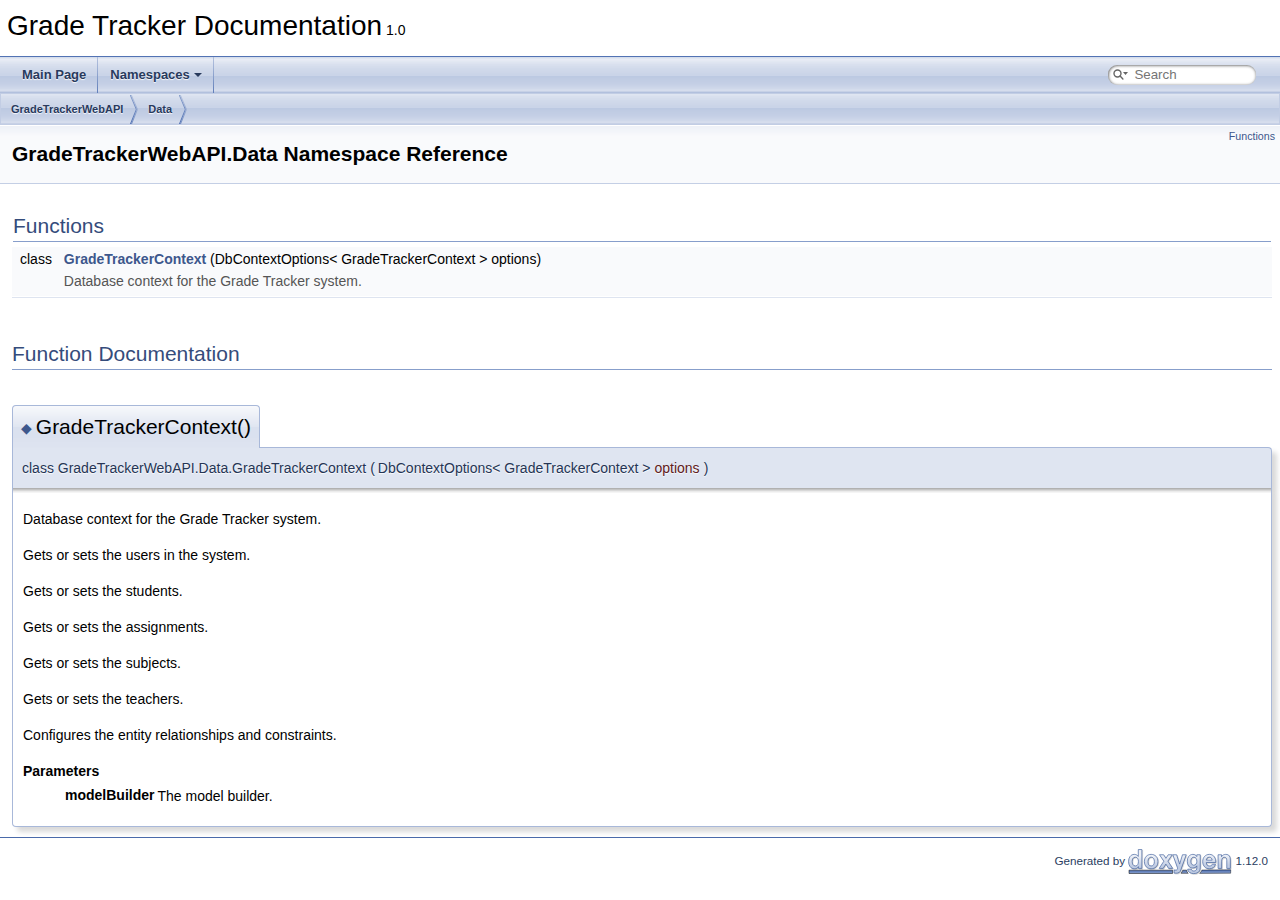
<file: GradeTracker/GradeTrackerWebAPI/docs/html/namespace_grade_tracker_web_a_p_i_1_1_data.html>
<!DOCTYPE html PUBLIC "-//W3C//DTD XHTML 1.0 Transitional//EN" "https://www.w3.org/TR/xhtml1/DTD/xhtml1-transitional.dtd">
<html xmlns="http://www.w3.org/1999/xhtml" lang="en-US">
<head>
<meta http-equiv="Content-Type" content="text/xhtml;charset=UTF-8"/>
<meta http-equiv="X-UA-Compatible" content="IE=11"/>
<meta name="generator" content="Doxygen 1.12.0"/>
<meta name="viewport" content="width=device-width, initial-scale=1"/>
<title>Grade Tracker Documentation: GradeTrackerWebAPI.Data Namespace Reference</title>
<link href="tabs.css" rel="stylesheet" type="text/css"/>
<script type="text/javascript" src="jquery.js"></script>
<script type="text/javascript" src="dynsections.js"></script>
<script type="text/javascript" src="clipboard.js"></script>
<link href="navtree.css" rel="stylesheet" type="text/css"/>
<script type="text/javascript" src="resize.js"></script>
<script type="text/javascript" src="cookie.js"></script>
<link href="search/search.css" rel="stylesheet" type="text/css"/>
<script type="text/javascript" src="search/searchdata.js"></script>
<script type="text/javascript" src="search/search.js"></script>
<link href="doxygen.css" rel="stylesheet" type="text/css" />
</head>
<body>
<div id="top"><!-- do not remove this div, it is closed by doxygen! -->
<div id="titlearea">
<table cellspacing="0" cellpadding="0">
 <tbody>
 <tr id="projectrow">
  <td id="projectalign">
   <div id="projectname">Grade Tracker Documentation<span id="projectnumber">&#160;1.0</span>
   </div>
  </td>
 </tr>
 </tbody>
</table>
</div>
<!-- end header part -->
<!-- Generated by Doxygen 1.12.0 -->
<script type="text/javascript">
/* @license magnet:?xt=urn:btih:d3d9a9a6595521f9666a5e94cc830dab83b65699&amp;dn=expat.txt MIT */
var searchBox = new SearchBox("searchBox", "search/",'.html');
/* @license-end */
</script>
<script type="text/javascript">
/* @license magnet:?xt=urn:btih:d3d9a9a6595521f9666a5e94cc830dab83b65699&amp;dn=expat.txt MIT */
$(function() { codefold.init(0); });
/* @license-end */
</script>
<script type="text/javascript" src="menudata.js"></script>
<script type="text/javascript" src="menu.js"></script>
<script type="text/javascript">
/* @license magnet:?xt=urn:btih:d3d9a9a6595521f9666a5e94cc830dab83b65699&amp;dn=expat.txt MIT */
$(function() {
  initMenu('',true,false,'search.php','Search',false);
  $(function() { init_search(); });
});
/* @license-end */
</script>
<div id="main-nav"></div>
<script type="text/javascript">
/* @license magnet:?xt=urn:btih:d3d9a9a6595521f9666a5e94cc830dab83b65699&amp;dn=expat.txt MIT */
$(function(){ initResizable(false); });
/* @license-end */
</script>
<!-- window showing the filter options -->
<div id="MSearchSelectWindow"
     onmouseover="return searchBox.OnSearchSelectShow()"
     onmouseout="return searchBox.OnSearchSelectHide()"
     onkeydown="return searchBox.OnSearchSelectKey(event)">
</div>

<!-- iframe showing the search results (closed by default) -->
<div id="MSearchResultsWindow">
<div id="MSearchResults">
<div class="SRPage">
<div id="SRIndex">
<div id="SRResults"></div>
<div class="SRStatus" id="Loading">Loading...</div>
<div class="SRStatus" id="Searching">Searching...</div>
<div class="SRStatus" id="NoMatches">No Matches</div>
</div>
</div>
</div>
</div>

<div id="nav-path" class="navpath">
  <ul>
<li class="navelem"><a class="el" href="namespace_grade_tracker_web_a_p_i.html">GradeTrackerWebAPI</a></li><li class="navelem"><a class="el" href="namespace_grade_tracker_web_a_p_i_1_1_data.html">Data</a></li>  </ul>
</div>
</div><!-- top -->
<div id="doc-content">
<div class="header">
  <div class="summary">
<a href="#func-members">Functions</a>  </div>
  <div class="headertitle"><div class="title">GradeTrackerWebAPI.Data Namespace Reference</div></div>
</div><!--header-->
<div class="contents">
<table class="memberdecls">
<tr class="heading"><td colspan="2"><h2 class="groupheader"><a id="func-members" name="func-members"></a>
Functions</h2></td></tr>
<tr class="memitem:ae4909649a4f3e4cc860ee9e64926ae16" id="r_ae4909649a4f3e4cc860ee9e64926ae16"><td class="memItemLeft" align="right" valign="top">class&#160;</td><td class="memItemRight" valign="bottom"><a class="el" href="#ae4909649a4f3e4cc860ee9e64926ae16">GradeTrackerContext</a> (DbContextOptions&lt; GradeTrackerContext &gt; options)</td></tr>
<tr class="memdesc:ae4909649a4f3e4cc860ee9e64926ae16"><td class="mdescLeft">&#160;</td><td class="mdescRight">Database context for the Grade Tracker system.  <br /></td></tr>
<tr class="separator:ae4909649a4f3e4cc860ee9e64926ae16"><td class="memSeparator" colspan="2">&#160;</td></tr>
</table>
<h2 class="groupheader">Function Documentation</h2>
<a id="ae4909649a4f3e4cc860ee9e64926ae16" name="ae4909649a4f3e4cc860ee9e64926ae16"></a>
<h2 class="memtitle"><span class="permalink"><a href="#ae4909649a4f3e4cc860ee9e64926ae16">&#9670;&#160;</a></span>GradeTrackerContext()</h2>

<div class="memitem">
<div class="memproto">
      <table class="memname">
        <tr>
          <td class="memname">class GradeTrackerWebAPI.Data.GradeTrackerContext </td>
          <td>(</td>
          <td class="paramtype">DbContextOptions&lt; GradeTrackerContext &gt;</td>          <td class="paramname"><span class="paramname"><em>options</em></span></td><td>)</td>
          <td></td>
        </tr>
      </table>
</div><div class="memdoc">

<p>Database context for the Grade Tracker system. </p>
<p>Gets or sets the users in the system.</p>
<p>Gets or sets the students.</p>
<p>Gets or sets the assignments.</p>
<p>Gets or sets the subjects.</p>
<p>Gets or sets the teachers.</p>
<p>Configures the entity relationships and constraints.</p>
<dl class="params"><dt>Parameters</dt><dd>
  <table class="params">
    <tr><td class="paramname">modelBuilder</td><td>The model builder.</td></tr>
  </table>
  </dd>
</dl>

</div>
</div>
</div><!-- contents -->
<!-- start footer part -->
<hr class="footer"/><address class="footer"><small>
Generated by&#160;<a href="https://www.doxygen.org/index.html"><img class="footer" src="doxygen.svg" width="104" height="31" alt="doxygen"/></a> 1.12.0
</small></address>
</div><!-- doc-content -->
</body>
</html>
</file>
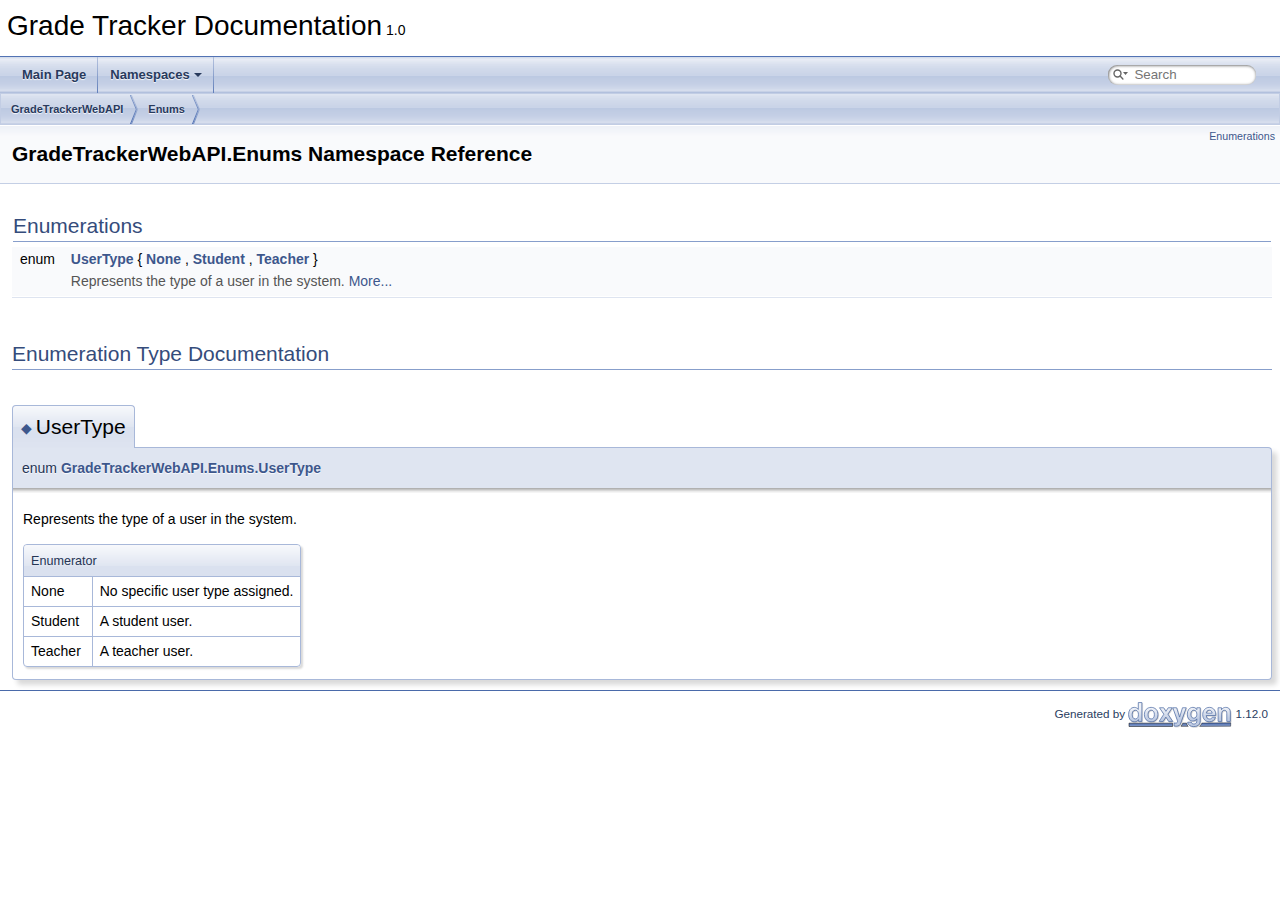
<file: GradeTracker/GradeTrackerWebAPI/docs/html/namespace_grade_tracker_web_a_p_i_1_1_enums.html>
<!DOCTYPE html PUBLIC "-//W3C//DTD XHTML 1.0 Transitional//EN" "https://www.w3.org/TR/xhtml1/DTD/xhtml1-transitional.dtd">
<html xmlns="http://www.w3.org/1999/xhtml" lang="en-US">
<head>
<meta http-equiv="Content-Type" content="text/xhtml;charset=UTF-8"/>
<meta http-equiv="X-UA-Compatible" content="IE=11"/>
<meta name="generator" content="Doxygen 1.12.0"/>
<meta name="viewport" content="width=device-width, initial-scale=1"/>
<title>Grade Tracker Documentation: GradeTrackerWebAPI.Enums Namespace Reference</title>
<link href="tabs.css" rel="stylesheet" type="text/css"/>
<script type="text/javascript" src="jquery.js"></script>
<script type="text/javascript" src="dynsections.js"></script>
<script type="text/javascript" src="clipboard.js"></script>
<link href="navtree.css" rel="stylesheet" type="text/css"/>
<script type="text/javascript" src="resize.js"></script>
<script type="text/javascript" src="cookie.js"></script>
<link href="search/search.css" rel="stylesheet" type="text/css"/>
<script type="text/javascript" src="search/searchdata.js"></script>
<script type="text/javascript" src="search/search.js"></script>
<link href="doxygen.css" rel="stylesheet" type="text/css" />
</head>
<body>
<div id="top"><!-- do not remove this div, it is closed by doxygen! -->
<div id="titlearea">
<table cellspacing="0" cellpadding="0">
 <tbody>
 <tr id="projectrow">
  <td id="projectalign">
   <div id="projectname">Grade Tracker Documentation<span id="projectnumber">&#160;1.0</span>
   </div>
  </td>
 </tr>
 </tbody>
</table>
</div>
<!-- end header part -->
<!-- Generated by Doxygen 1.12.0 -->
<script type="text/javascript">
/* @license magnet:?xt=urn:btih:d3d9a9a6595521f9666a5e94cc830dab83b65699&amp;dn=expat.txt MIT */
var searchBox = new SearchBox("searchBox", "search/",'.html');
/* @license-end */
</script>
<script type="text/javascript">
/* @license magnet:?xt=urn:btih:d3d9a9a6595521f9666a5e94cc830dab83b65699&amp;dn=expat.txt MIT */
$(function() { codefold.init(0); });
/* @license-end */
</script>
<script type="text/javascript" src="menudata.js"></script>
<script type="text/javascript" src="menu.js"></script>
<script type="text/javascript">
/* @license magnet:?xt=urn:btih:d3d9a9a6595521f9666a5e94cc830dab83b65699&amp;dn=expat.txt MIT */
$(function() {
  initMenu('',true,false,'search.php','Search',false);
  $(function() { init_search(); });
});
/* @license-end */
</script>
<div id="main-nav"></div>
<script type="text/javascript">
/* @license magnet:?xt=urn:btih:d3d9a9a6595521f9666a5e94cc830dab83b65699&amp;dn=expat.txt MIT */
$(function(){ initResizable(false); });
/* @license-end */
</script>
<!-- window showing the filter options -->
<div id="MSearchSelectWindow"
     onmouseover="return searchBox.OnSearchSelectShow()"
     onmouseout="return searchBox.OnSearchSelectHide()"
     onkeydown="return searchBox.OnSearchSelectKey(event)">
</div>

<!-- iframe showing the search results (closed by default) -->
<div id="MSearchResultsWindow">
<div id="MSearchResults">
<div class="SRPage">
<div id="SRIndex">
<div id="SRResults"></div>
<div class="SRStatus" id="Loading">Loading...</div>
<div class="SRStatus" id="Searching">Searching...</div>
<div class="SRStatus" id="NoMatches">No Matches</div>
</div>
</div>
</div>
</div>

<div id="nav-path" class="navpath">
  <ul>
<li class="navelem"><a class="el" href="namespace_grade_tracker_web_a_p_i.html">GradeTrackerWebAPI</a></li><li class="navelem"><a class="el" href="namespace_grade_tracker_web_a_p_i_1_1_enums.html">Enums</a></li>  </ul>
</div>
</div><!-- top -->
<div id="doc-content">
<div class="header">
  <div class="summary">
<a href="#enum-members">Enumerations</a>  </div>
  <div class="headertitle"><div class="title">GradeTrackerWebAPI.Enums Namespace Reference</div></div>
</div><!--header-->
<div class="contents">
<table class="memberdecls">
<tr class="heading"><td colspan="2"><h2 class="groupheader"><a id="enum-members" name="enum-members"></a>
Enumerations</h2></td></tr>
<tr class="memitem:a5187c255408010a9fb47805adc371a4e" id="r_a5187c255408010a9fb47805adc371a4e"><td class="memItemLeft" align="right" valign="top">enum &#160;</td><td class="memItemRight" valign="bottom"><a class="el" href="#a5187c255408010a9fb47805adc371a4e">UserType</a> { <a class="el" href="#a5187c255408010a9fb47805adc371a4ea6adf97f83acf6453d4a6a4b1070f3754">None</a>
, <a class="el" href="#a5187c255408010a9fb47805adc371a4eaf5c0a1c9384c2e25e79ba1abf5d9a037">Student</a>
, <a class="el" href="#a5187c255408010a9fb47805adc371a4ea8ab7bbdf01a24e988c50c4cfe9557814">Teacher</a>
 }</td></tr>
<tr class="memdesc:a5187c255408010a9fb47805adc371a4e"><td class="mdescLeft">&#160;</td><td class="mdescRight">Represents the type of a user in the system.  <a href="#a5187c255408010a9fb47805adc371a4e">More...</a><br /></td></tr>
<tr class="separator:a5187c255408010a9fb47805adc371a4e"><td class="memSeparator" colspan="2">&#160;</td></tr>
</table>
<h2 class="groupheader">Enumeration Type Documentation</h2>
<a id="a5187c255408010a9fb47805adc371a4e" name="a5187c255408010a9fb47805adc371a4e"></a>
<h2 class="memtitle"><span class="permalink"><a href="#a5187c255408010a9fb47805adc371a4e">&#9670;&#160;</a></span>UserType</h2>

<div class="memitem">
<div class="memproto">
      <table class="memname">
        <tr>
          <td class="memname">enum <a class="el" href="#a5187c255408010a9fb47805adc371a4e">GradeTrackerWebAPI.Enums.UserType</a></td>
        </tr>
      </table>
</div><div class="memdoc">

<p>Represents the type of a user in the system. </p>
<table class="fieldtable">
<tr><th colspan="2">Enumerator</th></tr><tr><td class="fieldname"><a id="a5187c255408010a9fb47805adc371a4ea6adf97f83acf6453d4a6a4b1070f3754" name="a5187c255408010a9fb47805adc371a4ea6adf97f83acf6453d4a6a4b1070f3754"></a>None&#160;</td><td class="fielddoc"><p>No specific user type assigned. </p>
</td></tr>
<tr><td class="fieldname"><a id="a5187c255408010a9fb47805adc371a4eaf5c0a1c9384c2e25e79ba1abf5d9a037" name="a5187c255408010a9fb47805adc371a4eaf5c0a1c9384c2e25e79ba1abf5d9a037"></a>Student&#160;</td><td class="fielddoc"><p>A student user. </p>
</td></tr>
<tr><td class="fieldname"><a id="a5187c255408010a9fb47805adc371a4ea8ab7bbdf01a24e988c50c4cfe9557814" name="a5187c255408010a9fb47805adc371a4ea8ab7bbdf01a24e988c50c4cfe9557814"></a>Teacher&#160;</td><td class="fielddoc"><p>A teacher user. </p>
</td></tr>
</table>

</div>
</div>
</div><!-- contents -->
<!-- start footer part -->
<hr class="footer"/><address class="footer"><small>
Generated by&#160;<a href="https://www.doxygen.org/index.html"><img class="footer" src="doxygen.svg" width="104" height="31" alt="doxygen"/></a> 1.12.0
</small></address>
</div><!-- doc-content -->
</body>
</html>
</file>
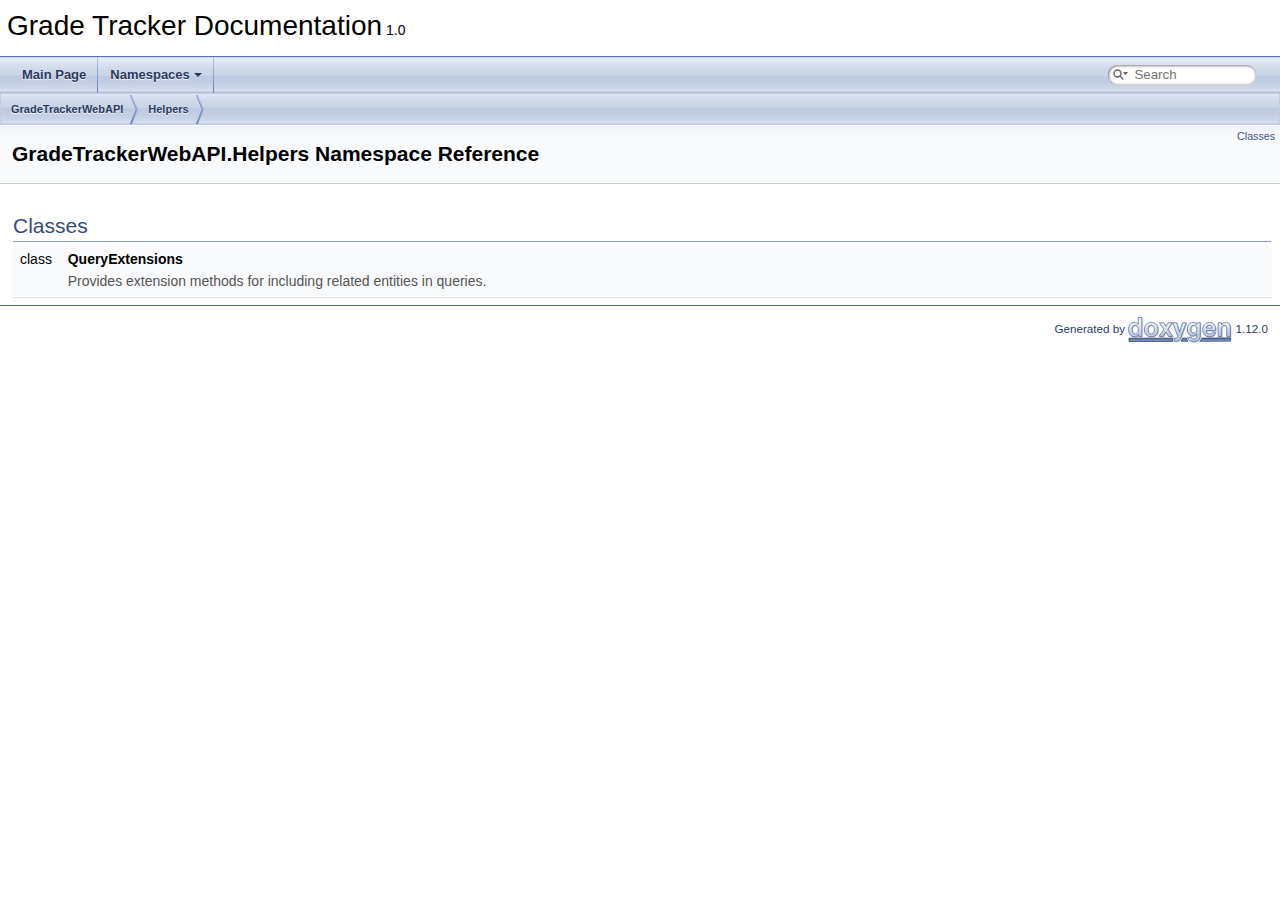
<file: GradeTracker/GradeTrackerWebAPI/docs/html/namespace_grade_tracker_web_a_p_i_1_1_helpers.html>
<!DOCTYPE html PUBLIC "-//W3C//DTD XHTML 1.0 Transitional//EN" "https://www.w3.org/TR/xhtml1/DTD/xhtml1-transitional.dtd">
<html xmlns="http://www.w3.org/1999/xhtml" lang="en-US">
<head>
<meta http-equiv="Content-Type" content="text/xhtml;charset=UTF-8"/>
<meta http-equiv="X-UA-Compatible" content="IE=11"/>
<meta name="generator" content="Doxygen 1.12.0"/>
<meta name="viewport" content="width=device-width, initial-scale=1"/>
<title>Grade Tracker Documentation: GradeTrackerWebAPI.Helpers Namespace Reference</title>
<link href="tabs.css" rel="stylesheet" type="text/css"/>
<script type="text/javascript" src="jquery.js"></script>
<script type="text/javascript" src="dynsections.js"></script>
<script type="text/javascript" src="clipboard.js"></script>
<link href="navtree.css" rel="stylesheet" type="text/css"/>
<script type="text/javascript" src="resize.js"></script>
<script type="text/javascript" src="cookie.js"></script>
<link href="search/search.css" rel="stylesheet" type="text/css"/>
<script type="text/javascript" src="search/searchdata.js"></script>
<script type="text/javascript" src="search/search.js"></script>
<link href="doxygen.css" rel="stylesheet" type="text/css" />
</head>
<body>
<div id="top"><!-- do not remove this div, it is closed by doxygen! -->
<div id="titlearea">
<table cellspacing="0" cellpadding="0">
 <tbody>
 <tr id="projectrow">
  <td id="projectalign">
   <div id="projectname">Grade Tracker Documentation<span id="projectnumber">&#160;1.0</span>
   </div>
  </td>
 </tr>
 </tbody>
</table>
</div>
<!-- end header part -->
<!-- Generated by Doxygen 1.12.0 -->
<script type="text/javascript">
/* @license magnet:?xt=urn:btih:d3d9a9a6595521f9666a5e94cc830dab83b65699&amp;dn=expat.txt MIT */
var searchBox = new SearchBox("searchBox", "search/",'.html');
/* @license-end */
</script>
<script type="text/javascript">
/* @license magnet:?xt=urn:btih:d3d9a9a6595521f9666a5e94cc830dab83b65699&amp;dn=expat.txt MIT */
$(function() { codefold.init(0); });
/* @license-end */
</script>
<script type="text/javascript" src="menudata.js"></script>
<script type="text/javascript" src="menu.js"></script>
<script type="text/javascript">
/* @license magnet:?xt=urn:btih:d3d9a9a6595521f9666a5e94cc830dab83b65699&amp;dn=expat.txt MIT */
$(function() {
  initMenu('',true,false,'search.php','Search',false);
  $(function() { init_search(); });
});
/* @license-end */
</script>
<div id="main-nav"></div>
<script type="text/javascript">
/* @license magnet:?xt=urn:btih:d3d9a9a6595521f9666a5e94cc830dab83b65699&amp;dn=expat.txt MIT */
$(function(){ initResizable(false); });
/* @license-end */
</script>
<!-- window showing the filter options -->
<div id="MSearchSelectWindow"
     onmouseover="return searchBox.OnSearchSelectShow()"
     onmouseout="return searchBox.OnSearchSelectHide()"
     onkeydown="return searchBox.OnSearchSelectKey(event)">
</div>

<!-- iframe showing the search results (closed by default) -->
<div id="MSearchResultsWindow">
<div id="MSearchResults">
<div class="SRPage">
<div id="SRIndex">
<div id="SRResults"></div>
<div class="SRStatus" id="Loading">Loading...</div>
<div class="SRStatus" id="Searching">Searching...</div>
<div class="SRStatus" id="NoMatches">No Matches</div>
</div>
</div>
</div>
</div>

<div id="nav-path" class="navpath">
  <ul>
<li class="navelem"><a class="el" href="namespace_grade_tracker_web_a_p_i.html">GradeTrackerWebAPI</a></li><li class="navelem"><a class="el" href="namespace_grade_tracker_web_a_p_i_1_1_helpers.html">Helpers</a></li>  </ul>
</div>
</div><!-- top -->
<div id="doc-content">
<div class="header">
  <div class="summary">
<a href="#nested-classes">Classes</a>  </div>
  <div class="headertitle"><div class="title">GradeTrackerWebAPI.Helpers Namespace Reference</div></div>
</div><!--header-->
<div class="contents">
<table class="memberdecls">
<tr class="heading"><td colspan="2"><h2 class="groupheader"><a id="nested-classes" name="nested-classes"></a>
Classes</h2></td></tr>
<tr class="memitem:"><td class="memItemLeft" align="right" valign="top">class &#160;</td><td class="memItemRight" valign="bottom"><b>QueryExtensions</b></td></tr>
<tr class="memdesc:"><td class="mdescLeft">&#160;</td><td class="mdescRight">Provides extension methods for including related entities in queries. <br /></td></tr>
<tr class="separator:"><td class="memSeparator" colspan="2">&#160;</td></tr>
</table>
</div><!-- contents -->
<!-- start footer part -->
<hr class="footer"/><address class="footer"><small>
Generated by&#160;<a href="https://www.doxygen.org/index.html"><img class="footer" src="doxygen.svg" width="104" height="31" alt="doxygen"/></a> 1.12.0
</small></address>
</div><!-- doc-content -->
</body>
</html>
</file>
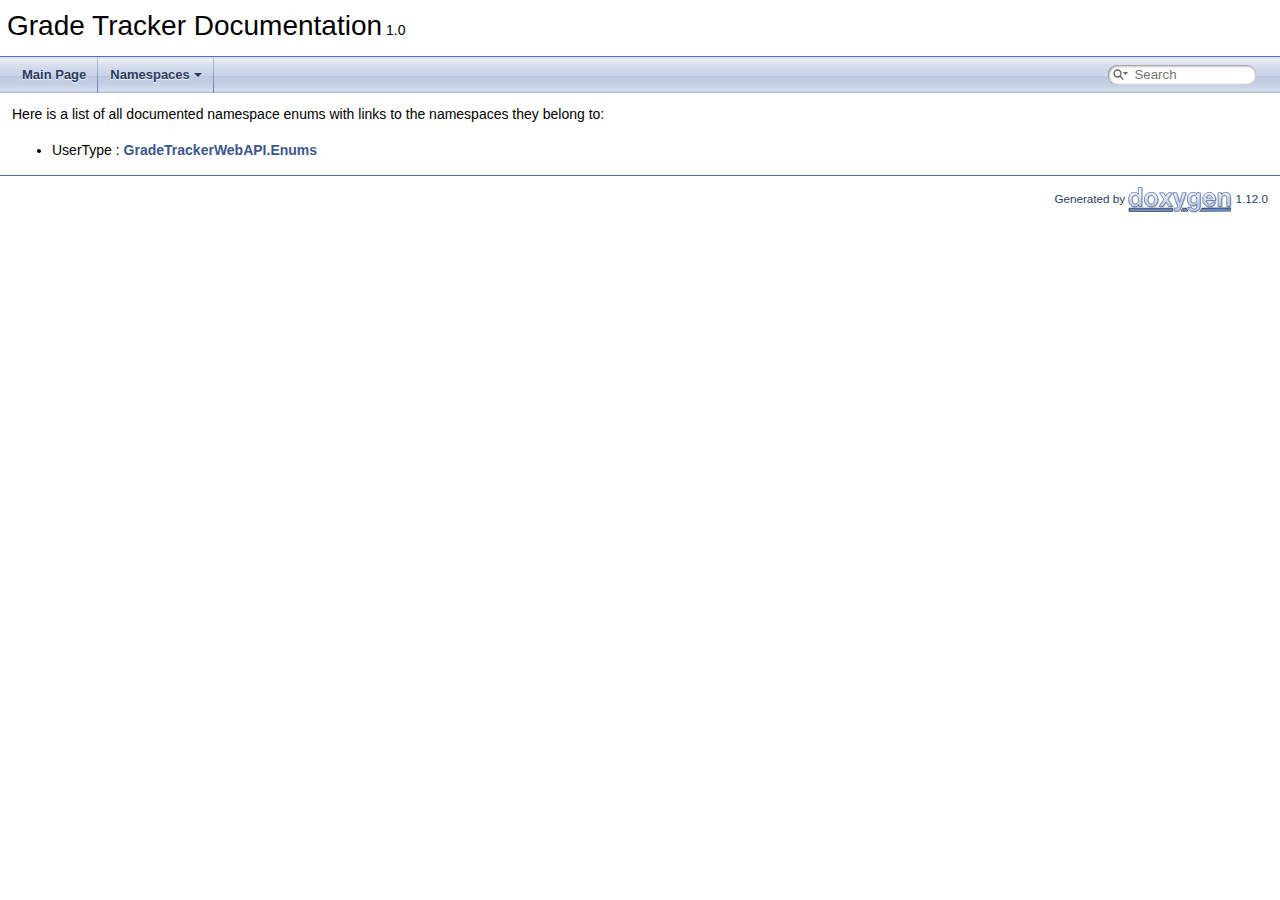
<file: GradeTracker/GradeTrackerWebAPI/docs/html/namespacemembers_enum.html>
<!DOCTYPE html PUBLIC "-//W3C//DTD XHTML 1.0 Transitional//EN" "https://www.w3.org/TR/xhtml1/DTD/xhtml1-transitional.dtd">
<html xmlns="http://www.w3.org/1999/xhtml" lang="en-US">
<head>
<meta http-equiv="Content-Type" content="text/xhtml;charset=UTF-8"/>
<meta http-equiv="X-UA-Compatible" content="IE=11"/>
<meta name="generator" content="Doxygen 1.12.0"/>
<meta name="viewport" content="width=device-width, initial-scale=1"/>
<title>Grade Tracker Documentation: Namespace Members</title>
<link href="tabs.css" rel="stylesheet" type="text/css"/>
<script type="text/javascript" src="jquery.js"></script>
<script type="text/javascript" src="dynsections.js"></script>
<script type="text/javascript" src="clipboard.js"></script>
<link href="navtree.css" rel="stylesheet" type="text/css"/>
<script type="text/javascript" src="resize.js"></script>
<script type="text/javascript" src="cookie.js"></script>
<link href="search/search.css" rel="stylesheet" type="text/css"/>
<script type="text/javascript" src="search/searchdata.js"></script>
<script type="text/javascript" src="search/search.js"></script>
<link href="doxygen.css" rel="stylesheet" type="text/css" />
</head>
<body>
<div id="top"><!-- do not remove this div, it is closed by doxygen! -->
<div id="titlearea">
<table cellspacing="0" cellpadding="0">
 <tbody>
 <tr id="projectrow">
  <td id="projectalign">
   <div id="projectname">Grade Tracker Documentation<span id="projectnumber">&#160;1.0</span>
   </div>
  </td>
 </tr>
 </tbody>
</table>
</div>
<!-- end header part -->
<!-- Generated by Doxygen 1.12.0 -->
<script type="text/javascript">
/* @license magnet:?xt=urn:btih:d3d9a9a6595521f9666a5e94cc830dab83b65699&amp;dn=expat.txt MIT */
var searchBox = new SearchBox("searchBox", "search/",'.html');
/* @license-end */
</script>
<script type="text/javascript">
/* @license magnet:?xt=urn:btih:d3d9a9a6595521f9666a5e94cc830dab83b65699&amp;dn=expat.txt MIT */
$(function() { codefold.init(0); });
/* @license-end */
</script>
<script type="text/javascript" src="menudata.js"></script>
<script type="text/javascript" src="menu.js"></script>
<script type="text/javascript">
/* @license magnet:?xt=urn:btih:d3d9a9a6595521f9666a5e94cc830dab83b65699&amp;dn=expat.txt MIT */
$(function() {
  initMenu('',true,false,'search.php','Search',false);
  $(function() { init_search(); });
});
/* @license-end */
</script>
<div id="main-nav"></div>
</div><!-- top -->
<div id="doc-content">
<script type="text/javascript">
/* @license magnet:?xt=urn:btih:d3d9a9a6595521f9666a5e94cc830dab83b65699&amp;dn=expat.txt MIT */
$(function(){ initResizable(false); });
/* @license-end */
</script>
<!-- window showing the filter options -->
<div id="MSearchSelectWindow"
     onmouseover="return searchBox.OnSearchSelectShow()"
     onmouseout="return searchBox.OnSearchSelectHide()"
     onkeydown="return searchBox.OnSearchSelectKey(event)">
</div>

<!-- iframe showing the search results (closed by default) -->
<div id="MSearchResultsWindow">
<div id="MSearchResults">
<div class="SRPage">
<div id="SRIndex">
<div id="SRResults"></div>
<div class="SRStatus" id="Loading">Loading...</div>
<div class="SRStatus" id="Searching">Searching...</div>
<div class="SRStatus" id="NoMatches">No Matches</div>
</div>
</div>
</div>
</div>

<div class="contents">
<div class="textblock">Here is a list of all documented namespace enums with links to the namespaces they belong to:</div><ul>
<li>UserType&#160;:&#160;<a class="el" href="namespace_grade_tracker_web_a_p_i_1_1_enums.html#a5187c255408010a9fb47805adc371a4e">GradeTrackerWebAPI.Enums</a></li>
</ul>
</div><!-- contents -->
<!-- start footer part -->
<hr class="footer"/><address class="footer"><small>
Generated by&#160;<a href="https://www.doxygen.org/index.html"><img class="footer" src="doxygen.svg" width="104" height="31" alt="doxygen"/></a> 1.12.0
</small></address>
</div><!-- doc-content -->
</body>
</html>
</file>
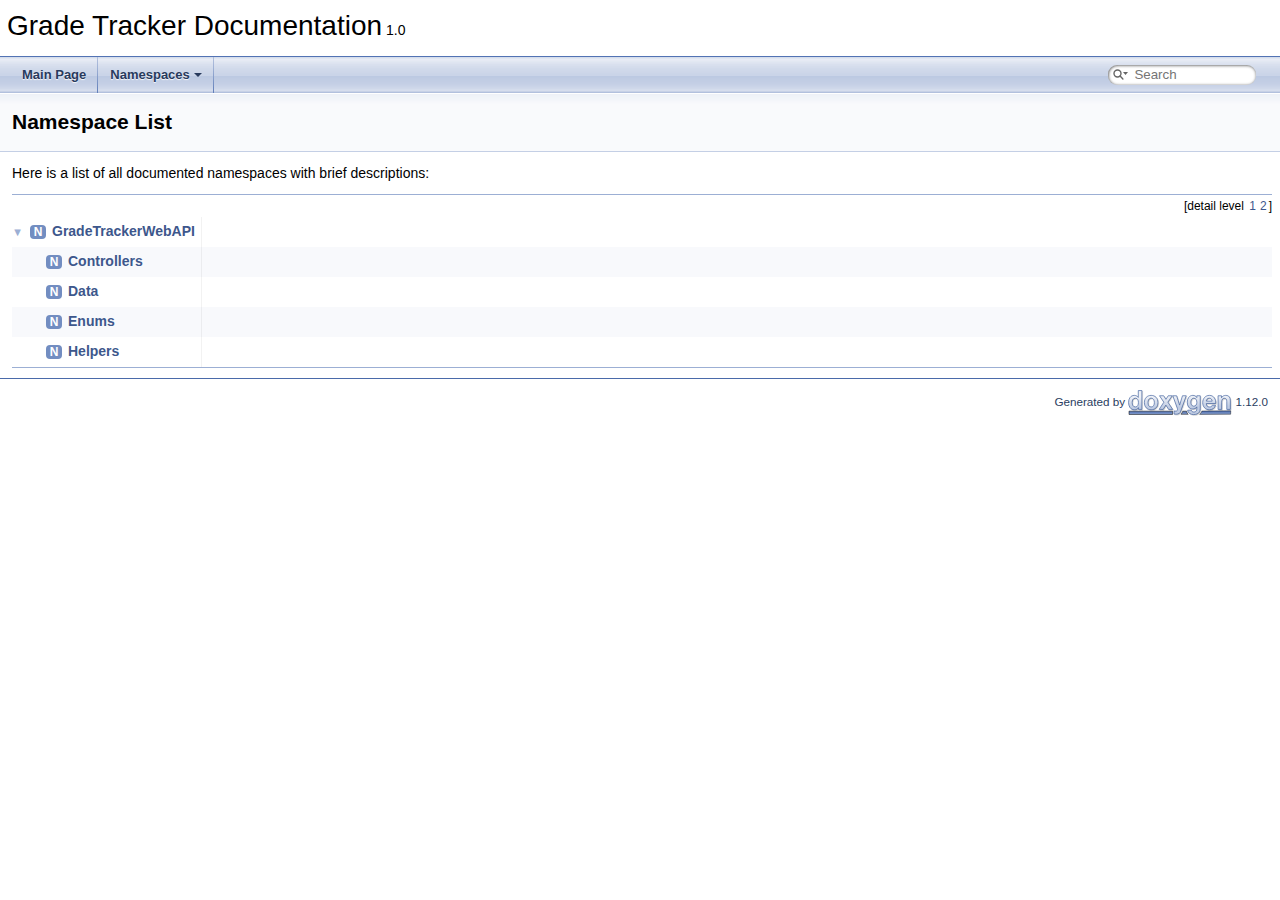
<file: GradeTracker/GradeTrackerWebAPI/docs/html/namespaces.html>
<!DOCTYPE html PUBLIC "-//W3C//DTD XHTML 1.0 Transitional//EN" "https://www.w3.org/TR/xhtml1/DTD/xhtml1-transitional.dtd">
<html xmlns="http://www.w3.org/1999/xhtml" lang="en-US">
<head>
<meta http-equiv="Content-Type" content="text/xhtml;charset=UTF-8"/>
<meta http-equiv="X-UA-Compatible" content="IE=11"/>
<meta name="generator" content="Doxygen 1.12.0"/>
<meta name="viewport" content="width=device-width, initial-scale=1"/>
<title>Grade Tracker Documentation: Namespace List</title>
<link href="tabs.css" rel="stylesheet" type="text/css"/>
<script type="text/javascript" src="jquery.js"></script>
<script type="text/javascript" src="dynsections.js"></script>
<script type="text/javascript" src="clipboard.js"></script>
<link href="navtree.css" rel="stylesheet" type="text/css"/>
<script type="text/javascript" src="resize.js"></script>
<script type="text/javascript" src="cookie.js"></script>
<link href="search/search.css" rel="stylesheet" type="text/css"/>
<script type="text/javascript" src="search/searchdata.js"></script>
<script type="text/javascript" src="search/search.js"></script>
<link href="doxygen.css" rel="stylesheet" type="text/css" />
</head>
<body>
<div id="top"><!-- do not remove this div, it is closed by doxygen! -->
<div id="titlearea">
<table cellspacing="0" cellpadding="0">
 <tbody>
 <tr id="projectrow">
  <td id="projectalign">
   <div id="projectname">Grade Tracker Documentation<span id="projectnumber">&#160;1.0</span>
   </div>
  </td>
 </tr>
 </tbody>
</table>
</div>
<!-- end header part -->
<!-- Generated by Doxygen 1.12.0 -->
<script type="text/javascript">
/* @license magnet:?xt=urn:btih:d3d9a9a6595521f9666a5e94cc830dab83b65699&amp;dn=expat.txt MIT */
var searchBox = new SearchBox("searchBox", "search/",'.html');
/* @license-end */
</script>
<script type="text/javascript">
/* @license magnet:?xt=urn:btih:d3d9a9a6595521f9666a5e94cc830dab83b65699&amp;dn=expat.txt MIT */
$(function() { codefold.init(0); });
/* @license-end */
</script>
<script type="text/javascript" src="menudata.js"></script>
<script type="text/javascript" src="menu.js"></script>
<script type="text/javascript">
/* @license magnet:?xt=urn:btih:d3d9a9a6595521f9666a5e94cc830dab83b65699&amp;dn=expat.txt MIT */
$(function() {
  initMenu('',true,false,'search.php','Search',false);
  $(function() { init_search(); });
});
/* @license-end */
</script>
<div id="main-nav"></div>
</div><!-- top -->
<div id="doc-content">
<script type="text/javascript">
/* @license magnet:?xt=urn:btih:d3d9a9a6595521f9666a5e94cc830dab83b65699&amp;dn=expat.txt MIT */
$(function(){ initResizable(false); });
/* @license-end */
</script>
<!-- window showing the filter options -->
<div id="MSearchSelectWindow"
     onmouseover="return searchBox.OnSearchSelectShow()"
     onmouseout="return searchBox.OnSearchSelectHide()"
     onkeydown="return searchBox.OnSearchSelectKey(event)">
</div>

<!-- iframe showing the search results (closed by default) -->
<div id="MSearchResultsWindow">
<div id="MSearchResults">
<div class="SRPage">
<div id="SRIndex">
<div id="SRResults"></div>
<div class="SRStatus" id="Loading">Loading...</div>
<div class="SRStatus" id="Searching">Searching...</div>
<div class="SRStatus" id="NoMatches">No Matches</div>
</div>
</div>
</div>
</div>

<div class="header">
  <div class="headertitle"><div class="title">Namespace List</div></div>
</div><!--header-->
<div class="contents">
<div class="textblock">Here is a list of all documented namespaces with brief descriptions:</div><div class="directory">
<div class="levels">[detail level <span onclick="javascript:dynsection.toggleLevel(1);">1</span><span onclick="javascript:dynsection.toggleLevel(2);">2</span>]</div><table class="directory">
<tr id="row_0_" class="even"><td class="entry"><span style="width:0px;display:inline-block;">&#160;</span><span id="arr_0_" class="arrow" onclick="dynsection.toggleFolder('0_')">&#9660;</span><span class="icona"><span class="icon">N</span></span><a class="el" href="namespace_grade_tracker_web_a_p_i.html" target="_self">GradeTrackerWebAPI</a></td><td class="desc"></td></tr>
<tr id="row_0_0_" class="odd"><td class="entry"><span style="width:32px;display:inline-block;">&#160;</span><span class="icona"><span class="icon">N</span></span><a class="el" href="namespace_grade_tracker_web_a_p_i_1_1_controllers.html" target="_self">Controllers</a></td><td class="desc"></td></tr>
<tr id="row_0_1_" class="even"><td class="entry"><span style="width:32px;display:inline-block;">&#160;</span><span class="icona"><span class="icon">N</span></span><a class="el" href="namespace_grade_tracker_web_a_p_i_1_1_data.html" target="_self">Data</a></td><td class="desc"></td></tr>
<tr id="row_0_2_" class="odd"><td class="entry"><span style="width:32px;display:inline-block;">&#160;</span><span class="icona"><span class="icon">N</span></span><a class="el" href="namespace_grade_tracker_web_a_p_i_1_1_enums.html" target="_self">Enums</a></td><td class="desc"></td></tr>
<tr id="row_0_3_" class="even"><td class="entry"><span style="width:32px;display:inline-block;">&#160;</span><span class="icona"><span class="icon">N</span></span><a class="el" href="namespace_grade_tracker_web_a_p_i_1_1_helpers.html" target="_self">Helpers</a></td><td class="desc"></td></tr>
</table>
</div><!-- directory -->
</div><!-- contents -->
<!-- start footer part -->
<hr class="footer"/><address class="footer"><small>
Generated by&#160;<a href="https://www.doxygen.org/index.html"><img class="footer" src="doxygen.svg" width="104" height="31" alt="doxygen"/></a> 1.12.0
</small></address>
</div><!-- doc-content -->
</body>
</html>
</file>
<file: GradeTracker/GradeTrackerWebAPI/docs/html/tabs.css>
.sm{position:relative;z-index:9999}.sm,.sm ul,.sm li{display:block;list-style:none;margin:0;padding:0;line-height:normal;direction:ltr;text-align:left;-webkit-tap-highlight-color:rgba(0,0,0,0)}.sm-rtl,.sm-rtl ul,.sm-rtl li{direction:rtl;text-align:right}.sm>li>h1,.sm>li>h2,.sm>li>h3,.sm>li>h4,.sm>li>h5,.sm>li>h6{margin:0;padding:0}.sm ul{display:none}.sm li,.sm a{position:relative}.sm a{display:block}.sm a.disabled{cursor:not-allowed}.sm:after{content:"\00a0";display:block;height:0;font:0/0 serif;clear:both;visibility:hidden;overflow:hidden}.sm,.sm *,.sm *:before,.sm *:after{-moz-box-sizing:border-box;-webkit-box-sizing:border-box;box-sizing:border-box}.main-menu-btn{position:relative;display:inline-block;width:36px;height:36px;text-indent:36px;margin-left:8px;white-space:nowrap;overflow:hidden;cursor:pointer;-webkit-tap-highlight-color:rgba(0,0,0,0)}.main-menu-btn-icon,.main-menu-btn-icon:before,.main-menu-btn-icon:after{position:absolute;top:50%;left:2px;height:2px;width:24px;background:var(--nav-menu-button-color);-webkit-transition:all .25s;transition:all .25s}.main-menu-btn-icon:before{content:'';top:-7px;left:0}.main-menu-btn-icon:after{content:'';top:7px;left:0}#main-menu-state:checked ~ .main-menu-btn .main-menu-btn-icon{height:0}#main-menu-state:checked ~ .main-menu-btn .main-menu-btn-icon:before{top:0;-webkit-transform:rotate(-45deg);transform:rotate(-45deg)}#main-menu-state:checked ~ .main-menu-btn .main-menu-btn-icon:after{top:0;-webkit-transform:rotate(45deg);transform:rotate(45deg)}#main-menu-state{position:absolute;width:1px;height:1px;margin:-1px;border:0;padding:0;overflow:hidden;clip:rect(1px,1px,1px,1px)}#main-menu-state:not(:checked) ~ #main-menu{display:none}#main-menu-state:checked ~ #main-menu{display:block}@media(min-width:768px){.main-menu-btn{position:absolute;top:-99999px}#main-menu-state:not(:checked) ~ #main-menu{display:block}}.sm-dox{background-image:var(--nav-gradient-image)}.sm-dox a,.sm-dox a:focus,.sm-dox a:hover,.sm-dox a:active{padding:0 12px;padding-right:43px;font-family:var(--font-family-nav);font-size:13px;font-weight:bold;line-height:36px;text-decoration:none;text-shadow:var(--nav-text-normal-shadow);color:var(--nav-text-normal-color);outline:0}.sm-dox a:hover{background-image:var(--nav-gradient-active-image);background-repeat:repeat-x;color:var(--nav-text-hover-color);text-shadow:var(--nav-text-hover-shadow)}.sm-dox a.current{color:#d23600}.sm-dox a.disabled{color:#bbb}.sm-dox a span.sub-arrow{position:absolute;top:50%;margin-top:-14px;left:auto;right:3px;width:28px;height:28px;overflow:hidden;font:bold 12px/28px monospace !important;text-align:center;text-shadow:none;background:var(--nav-menu-toggle-color);-moz-border-radius:5px;-webkit-border-radius:5px;border-radius:5px}.sm-dox a span.sub-arrow:before{display:block;content:'+'}.sm-dox a.highlighted span.sub-arrow:before{display:block;content:'-'}.sm-dox>li:first-child>a,.sm-dox>li:first-child>:not(ul) a{-moz-border-radius:5px 5px 0 0;-webkit-border-radius:5px;border-radius:5px 5px 0 0}.sm-dox>li:last-child>a,.sm-dox>li:last-child>*:not(ul) a,.sm-dox>li:last-child>ul,.sm-dox>li:last-child>ul>li:last-child>a,.sm-dox>li:last-child>ul>li:last-child>*:not(ul) a,.sm-dox>li:last-child>ul>li:last-child>ul,.sm-dox>li:last-child>ul>li:last-child>ul>li:last-child>a,.sm-dox>li:last-child>ul>li:last-child>ul>li:last-child>*:not(ul) a,.sm-dox>li:last-child>ul>li:last-child>ul>li:last-child>ul,.sm-dox>li:last-child>ul>li:last-child>ul>li:last-child>ul>li:last-child>a,.sm-dox>li:last-child>ul>li:last-child>ul>li:last-child>ul>li:last-child>*:not(ul) a,.sm-dox>li:last-child>ul>li:last-child>ul>li:last-child>ul>li:last-child>ul,.sm-dox>li:last-child>ul>li:last-child>ul>li:last-child>ul>li:last-child>ul>li:last-child>a,.sm-dox>li:last-child>ul>li:last-child>ul>li:last-child>ul>li:last-child>ul>li:last-child>*:not(ul) a,.sm-dox>li:last-child>ul>li:last-child>ul>li:last-child>ul>li:last-child>ul>li:last-child>ul{-moz-border-radius:0 0 5px 5px;-webkit-border-radius:0;border-radius:0 0 5px 5px}.sm-dox>li:last-child>a.highlighted,.sm-dox>li:last-child>*:not(ul) a.highlighted,.sm-dox>li:last-child>ul>li:last-child>a.highlighted,.sm-dox>li:last-child>ul>li:last-child>*:not(ul) a.highlighted,.sm-dox>li:last-child>ul>li:last-child>ul>li:last-child>a.highlighted,.sm-dox>li:last-child>ul>li:last-child>ul>li:last-child>*:not(ul) a.highlighted,.sm-dox>li:last-child>ul>li:last-child>ul>li:last-child>ul>li:last-child>a.highlighted,.sm-dox>li:last-child>ul>li:last-child>ul>li:last-child>ul>li:last-child>*:not(ul) a.highlighted,.sm-dox>li:last-child>ul>li:last-child>ul>li:last-child>ul>li:last-child>ul>li:last-child>a.highlighted,.sm-dox>li:last-child>ul>li:last-child>ul>li:last-child>ul>li:last-child>ul>li:last-child>*:not(ul) a.highlighted{-moz-border-radius:0;-webkit-border-radius:0;border-radius:0}.sm-dox ul{background:var(--nav-menu-background-color)}.sm-dox ul a,.sm-dox ul a:focus,.sm-dox ul a:hover,.sm-dox ul a:active{font-size:12px;border-left:8px solid transparent;line-height:36px;text-shadow:none;background-color:var(--nav-menu-background-color);background-image:none}.sm-dox ul a:hover{background-image:var(--nav-gradient-active-image);background-repeat:repeat-x;color:var(--nav-text-hover-color);text-shadow:0 1px 1px black}.sm-dox ul ul a,.sm-dox ul ul a:hover,.sm-dox ul ul a:focus,.sm-dox ul ul a:active{border-left:16px solid transparent}.sm-dox ul ul ul a,.sm-dox ul ul ul a:hover,.sm-dox ul ul ul a:focus,.sm-dox ul ul ul a:active{border-left:24px solid transparent}.sm-dox ul ul ul ul a,.sm-dox ul ul ul ul a:hover,.sm-dox ul ul ul ul a:focus,.sm-dox ul ul ul ul a:active{border-left:32px solid transparent}.sm-dox ul ul ul ul ul a,.sm-dox ul ul ul ul ul a:hover,.sm-dox ul ul ul ul ul a:focus,.sm-dox ul ul ul ul ul a:active{border-left:40px solid transparent}@media(min-width:768px){.sm-dox ul{position:absolute;width:12em}.sm-dox li{float:left}.sm-dox.sm-rtl li{float:right}.sm-dox ul li,.sm-dox.sm-rtl ul li,.sm-dox.sm-vertical li{float:none}.sm-dox a{white-space:nowrap}.sm-dox ul a,.sm-dox.sm-vertical a{white-space:normal}.sm-dox .sm-nowrap>li>a,.sm-dox .sm-nowrap>li>:not(ul) a{white-space:nowrap}.sm-dox{padding:0 10px;background-image:var(--nav-gradient-image);line-height:36px}.sm-dox a span.sub-arrow{top:50%;margin-top:-2px;right:12px;width:0;height:0;border-width:4px;border-style:solid dashed dashed dashed;border-color:var(--nav-text-normal-color) transparent transparent transparent;background:transparent;-moz-border-radius:0;-webkit-border-radius:0;border-radius:0}.sm-dox a,.sm-dox a:focus,.sm-dox a:active,.sm-dox a:hover,.sm-dox a.highlighted{padding:0 12px;background-image:var(--nav-separator-image);background-repeat:no-repeat;background-position:right;-moz-border-radius:0 !important;-webkit-border-radius:0;border-radius:0 !important}.sm-dox a:hover{background-image:var(--nav-gradient-active-image);background-repeat:repeat-x;color:var(--nav-text-hover-color);text-shadow:var(--nav-text-hover-shadow)}.sm-dox a:hover span.sub-arrow{border-color:var(--nav-text-hover-color) transparent transparent transparent}.sm-dox a.has-submenu{padding-right:24px}.sm-dox li{border-top:0}.sm-dox>li>ul:before,.sm-dox>li>ul:after{content:'';position:absolute;top:-18px;left:30px;width:0;height:0;overflow:hidden;border-width:9px;border-style:dashed dashed solid dashed;border-color:transparent transparent #bbb transparent}.sm-dox>li>ul:after{top:-16px;left:31px;border-width:8px;border-color:transparent transparent var(--nav-menu-background-color) transparent}.sm-dox ul{border:1px solid #bbb;padding:5px 0;background:var(--nav-menu-background-color);-moz-border-radius:5px !important;-webkit-border-radius:5px;border-radius:5px !important;-moz-box-shadow:0 5px 9px rgba(0,0,0,0.2);-webkit-box-shadow:0 5px 9px rgba(0,0,0,0.2);box-shadow:0 5px 9px rgba(0,0,0,0.2)}.sm-dox ul a span.sub-arrow{right:8px;top:50%;margin-top:-5px;border-width:5px;border-color:transparent transparent transparent var(--nav-menu-foreground-color);border-style:dashed dashed dashed solid}.sm-dox ul a,.sm-dox ul a:hover,.sm-dox ul a:focus,.sm-dox ul a:active,.sm-dox ul a.highlighted{color:var(--nav-menu-foreground-color);background-image:none;border:0 !important}.sm-dox ul a:hover{background-image:var(--nav-gradient-active-image);background-repeat:repeat-x;color:var(--nav-text-hover-color);text-shadow:var(--nav-text-hover-shadow)}.sm-dox ul a:hover span.sub-arrow{border-color:transparent transparent transparent var(--nav-text-hover-color)}.sm-dox span.scroll-up,.sm-dox span.scroll-down{position:absolute;display:none;visibility:hidden;overflow:hidden;background:var(--nav-menu-background-color);height:36px}.sm-dox span.scroll-up:hover,.sm-dox span.scroll-down:hover{background:#eee}.sm-dox span.scroll-up:hover span.scroll-up-arrow,.sm-dox span.scroll-up:hover span.scroll-down-arrow{border-color:transparent transparent #d23600 transparent}.sm-dox span.scroll-down:hover span.scroll-down-arrow{border-color:#d23600 transparent transparent transparent}.sm-dox span.scroll-up-arrow,.sm-dox span.scroll-down-arrow{position:absolute;top:0;left:50%;margin-left:-6px;width:0;height:0;overflow:hidden;border-width:6px;border-style:dashed dashed solid dashed;border-color:transparent transparent var(--nav-menu-foreground-color) transparent}.sm-dox span.scroll-down-arrow{top:8px;border-style:solid dashed dashed dashed;border-color:var(--nav-menu-foreground-color) transparent transparent transparent}.sm-dox.sm-rtl a.has-submenu{padding-right:12px;padding-left:24px}.sm-dox.sm-rtl a span.sub-arrow{right:auto;left:12px}.sm-dox.sm-rtl.sm-vertical a.has-submenu{padding:10px 20px}.sm-dox.sm-rtl.sm-vertical a span.sub-arrow{right:auto;left:8px;border-style:dashed solid dashed dashed;border-color:transparent #555 transparent transparent}.sm-dox.sm-rtl>li>ul:before{left:auto;right:30px}.sm-dox.sm-rtl>li>ul:after{left:auto;right:31px}.sm-dox.sm-rtl ul a.has-submenu{padding:10px 20px !important}.sm-dox.sm-rtl ul a span.sub-arrow{right:auto;left:8px;border-style:dashed solid dashed dashed;border-color:transparent #555 transparent transparent}.sm-dox.sm-vertical{padding:10px 0;-moz-border-radius:5px;-webkit-border-radius:5px;border-radius:5px}.sm-dox.sm-vertical a{padding:10px 20px}.sm-dox.sm-vertical a:hover,.sm-dox.sm-vertical a:focus,.sm-dox.sm-vertical a:active,.sm-dox.sm-vertical a.highlighted{background:#fff}.sm-dox.sm-vertical a.disabled{background-image:var(--nav-gradient-image)}.sm-dox.sm-vertical a span.sub-arrow{right:8px;top:50%;margin-top:-5px;border-width:5px;border-style:dashed dashed dashed solid;border-color:transparent transparent transparent #555}.sm-dox.sm-vertical>li>ul:before,.sm-dox.sm-vertical>li>ul:after{display:none}.sm-dox.sm-vertical ul a{padding:10px 20px}.sm-dox.sm-vertical ul a:hover,.sm-dox.sm-vertical ul a:focus,.sm-dox.sm-vertical ul a:active,.sm-dox.sm-vertical ul a.highlighted{background:#eee}.sm-dox.sm-vertical ul a.disabled{background:var(--nav-menu-background-color)}}
</file>
<file: GradeTracker/GradeTrackerWebAPI/docs/html/navtree.css>
#nav-tree .children_ul {
  margin:0;
  padding:4px;
}

#nav-tree ul {
  list-style:none outside none;
  margin:0px;
  padding:0px;
}

#nav-tree li {
  white-space:nowrap;
  margin:0px;
  padding:0px;
}

#nav-tree .plus {
  margin:0px;
}

#nav-tree .selected {
  background-image: url('tab_a.png');
  background-repeat:repeat-x;
  color: var(--nav-text-active-color);
  text-shadow: var(--nav-text-active-shadow);
}

#nav-tree .selected .arrow {
  color: var(--nav-arrow-selected-color);
  text-shadow: none;
}

#nav-tree img {
  margin:0px;
  padding:0px;
  border:0px;
  vertical-align: middle;
}

#nav-tree a {
  text-decoration:none;
  padding:0px;
  margin:0px;
}

#nav-tree .label {
  margin:0px;
  padding:0px;
  font: 12px var(--font-family-nav);
}

#nav-tree .label a {
  padding:2px;
}

#nav-tree .selected a {
  text-decoration:none;
  color:var(--nav-text-active-color);
}

#nav-tree .children_ul {
  margin:0px;
  padding:0px;
}

#nav-tree .item {
  margin:0px;
  padding:0px;
}

#nav-tree {
  padding: 0px 0px;
  font-size:14px;
  overflow:auto;
}

#doc-content {
  overflow:auto;
  display:block;
  padding:0px;
  margin:0px;
  -webkit-overflow-scrolling : touch; /* iOS 5+ */
}

#side-nav {
  padding:0 6px 0 0;
  margin: 0px;
  display:block;
  position: absolute;
  left: 0px;
  width: $width;
  overflow : hidden;
}

.ui-resizable .ui-resizable-handle {
  display:block;
}

.ui-resizable-e {
  background-image:var(--nav-splitbar-image);
  background-size:100%;
  background-repeat:repeat-y;
  background-attachment: scroll;
  cursor:ew-resize;
  height:100%;
  right:0;
  top:0;
  width:6px;
}

.ui-resizable-handle {
  display:none;
  font-size:0.1px;
  position:absolute;
  z-index:1;
}

#nav-tree-contents {
  margin: 6px 0px 0px 0px;
}

#nav-tree {
  background-repeat:repeat-x;
  background-color: var(--nav-background-color);
  -webkit-overflow-scrolling : touch; /* iOS 5+ */
}

#nav-sync {
  position:absolute;
  top:5px;
  right:24px;
  z-index:0;
}

#nav-sync img {
  opacity:0.3;
}

#nav-sync img:hover {
  opacity:0.9;
}

@media print
{
  #nav-tree { display: none; }
  div.ui-resizable-handle { display: none; position: relative; }
}
</file>
<file: GradeTracker/GradeTrackerWebAPI/docs/html/search/search.css>
/*---------------- Search Box positioning */

#main-menu > li:last-child {
    /* This <li> object is the parent of the search bar */
    display: flex;
    justify-content: center;
    align-items: center;
    height: 36px;
    margin-right: 1em;
}

/*---------------- Search box styling */

.SRPage * {
    font-weight: normal;
    line-height: normal;
}

dark-mode-toggle {
    margin-left: 5px;
    display: flex;
    float: right;
}

#MSearchBox {
    display: inline-block;
    white-space : nowrap;
    background: var(--search-background-color);
    border-radius: 0.65em;
    box-shadow: var(--search-box-shadow);
    z-index: 102;
}

#MSearchBox .left {
    display: inline-block;
    vertical-align: middle;
    height: 1.4em;
}

#MSearchSelect {
    display: inline-block;
    vertical-align: middle;
    width: 20px;
    height: 19px;
    background-image: var(--search-magnification-select-image);
    margin: 0 0 0 0.3em;
    padding: 0;
}

#MSearchSelectExt {
    display: inline-block;
    vertical-align: middle;
    width: 10px;
    height: 19px;
    background-image: var(--search-magnification-image);
    margin: 0 0 0 0.5em;
    padding: 0;
}


#MSearchField {
    display: inline-block;
    vertical-align: middle;
    width: 7.5em;
    height: 19px;
    margin: 0 0.15em;
    padding: 0;
    line-height: 1em;
    border:none;
    color: var(--search-foreground-color);
    outline: none;
    font-family: var(--font-family-search);
    -webkit-border-radius: 0px;
    border-radius: 0px;
    background: none;
}

@media(hover: none) {
    /* to avoid zooming on iOS */
    #MSearchField {
        font-size: 16px;
    }
}

#MSearchBox .right {
    display: inline-block;
    vertical-align: middle;
    width: 1.4em;
    height: 1.4em;
}

#MSearchClose {
    display: none;
    font-size: inherit;
    background : none;
    border: none;
    margin: 0;
    padding: 0;
    outline: none;

}

#MSearchCloseImg {
    padding: 0.3em;
    margin: 0;
}

.MSearchBoxActive #MSearchField {
    color: var(--search-active-color);
}



/*---------------- Search filter selection */

#MSearchSelectWindow {
    display: none;
    position: absolute;
    left: 0; top: 0;
    border: 1px solid var(--search-filter-border-color);
    background-color: var(--search-filter-background-color);
    z-index: 10001;
    padding-top: 4px;
    padding-bottom: 4px;
    -moz-border-radius: 4px;
    -webkit-border-top-left-radius: 4px;
    -webkit-border-top-right-radius: 4px;
    -webkit-border-bottom-left-radius: 4px;
    -webkit-border-bottom-right-radius: 4px;
    -webkit-box-shadow: 5px 5px 5px rgba(0, 0, 0, 0.15);
}

.SelectItem {
    font: 8pt var(--font-family-search);
    padding-left:  2px;
    padding-right: 12px;
    border: 0px;
}

span.SelectionMark {
    margin-right: 4px;
    font-family: var(--font-family-monospace);
    outline-style: none;
    text-decoration: none;
}

a.SelectItem {
    display: block;
    outline-style: none;
    color: var(--search-filter-foreground-color);
    text-decoration: none;
    padding-left:   6px;
    padding-right: 12px;
}

a.SelectItem:focus,
a.SelectItem:active {
    color: var(--search-filter-foreground-color);
    outline-style: none;
    text-decoration: none;
}

a.SelectItem:hover {
    color: var(--search-filter-highlight-text-color);
    background-color: var(--search-filter-highlight-bg-color);
    outline-style: none;
    text-decoration: none;
    cursor: pointer;
    display: block;
}

/*---------------- Search results window */

iframe#MSearchResults {
    /*width: 60ex;*/
    height: 15em;
}

#MSearchResultsWindow {
    display: none;
    position: absolute;
    left: 0; top: 0;
    border: 1px solid var(--search-results-border-color);
    background-color: var(--search-results-background-color);
    z-index:10000;
    width: 300px;
    height: 400px;
    overflow: auto;
}

/* ----------------------------------- */


#SRIndex {
    clear:both; 
}

.SREntry {
    font-size: 10pt;
    padding-left: 1ex;
}

.SRPage .SREntry {
    font-size: 8pt;
    padding: 1px 5px;
}

div.SRPage {
    margin: 5px 2px;
    background-color: var(--search-results-background-color);
}

.SRChildren {
    padding-left: 3ex; padding-bottom: .5em 
}

.SRPage .SRChildren {
    display: none;
}

.SRSymbol {
    font-weight: bold;
    color: var(--search-results-foreground-color);
    font-family: var(--font-family-search);
    text-decoration: none;
    outline: none;
}

a.SRScope {
    display: block;
    color: var(--search-results-foreground-color);
    font-family: var(--font-family-search);
    font-size: 8pt;
    text-decoration: none;
    outline: none;
}

a.SRSymbol:focus, a.SRSymbol:active,
a.SRScope:focus, a.SRScope:active {
    text-decoration: underline;
}

span.SRScope {
    padding-left: 4px;
    font-family: var(--font-family-search);
}

.SRPage .SRStatus {
    padding: 2px 5px;
    font-size: 8pt;
    font-style: italic;
    font-family: var(--font-family-search);
}

.SRResult {
    display: none;
}

div.searchresults {
    margin-left: 10px;
    margin-right: 10px;
}

/*---------------- External search page results */

.pages b {
   color: white;
   padding: 5px 5px 3px 5px;
   background-image: var(--nav-gradient-active-image-parent);
   background-repeat: repeat-x;
   text-shadow: 0 1px 1px #000000;
}

.pages {
    line-height: 17px;
    margin-left: 4px;
    text-decoration: none;
}

.hl {
    font-weight: bold;
}

#searchresults {
    margin-bottom: 20px;
}

.searchpages {
    margin-top: 10px;
}
</file>
<file: GradeTracker/GradeTrackerWebAPI/docs/html/doxygen.css>
/* The standard CSS for doxygen 1.12.0*/

html {
/* page base colors */
--page-background-color: white;
--page-foreground-color: black;
--page-link-color: #3D578C;
--page-visited-link-color: #4665A2;

/* index */
--index-odd-item-bg-color: #F8F9FC;
--index-even-item-bg-color: white;
--index-header-color: black;
--index-separator-color: #A0A0A0;

/* header */
--header-background-color: #F9FAFC;
--header-separator-color: #C4CFE5;
--header-gradient-image: url('nav_h.png');
--group-header-separator-color: #879ECB;
--group-header-color: #354C7B;
--inherit-header-color: gray;

--footer-foreground-color: #2A3D61;
--footer-logo-width: 104px;
--citation-label-color: #334975;
--glow-color: cyan;

--title-background-color: white;
--title-separator-color: #5373B4;
--directory-separator-color: #9CAFD4;
--separator-color: #4A6AAA;

--blockquote-background-color: #F7F8FB;
--blockquote-border-color: #9CAFD4;

--scrollbar-thumb-color: #9CAFD4;
--scrollbar-background-color: #F9FAFC;

--icon-background-color: #728DC1;
--icon-foreground-color: white;
--icon-doc-image: url('doc.svg');
--icon-folder-open-image: url('folderopen.svg');
--icon-folder-closed-image: url('folderclosed.svg');

/* brief member declaration list */
--memdecl-background-color: #F9FAFC;
--memdecl-separator-color: #DEE4F0;
--memdecl-foreground-color: #555;
--memdecl-template-color: #4665A2;

/* detailed member list */
--memdef-border-color: #A8B8D9;
--memdef-title-background-color: #E2E8F2;
--memdef-title-gradient-image: url('nav_f.png');
--memdef-proto-background-color: #DFE5F1;
--memdef-proto-text-color: #253555;
--memdef-proto-text-shadow: 0px 1px 1px rgba(255, 255, 255, 0.9);
--memdef-doc-background-color: white;
--memdef-param-name-color: #602020;
--memdef-template-color: #4665A2;

/* tables */
--table-cell-border-color: #2D4068;
--table-header-background-color: #374F7F;
--table-header-foreground-color: #FFFFFF;

/* labels */
--label-background-color: #728DC1;
--label-left-top-border-color: #5373B4;
--label-right-bottom-border-color: #C4CFE5;
--label-foreground-color: white;

/** navigation bar/tree/menu */
--nav-background-color: #F9FAFC;
--nav-foreground-color: #364D7C;
--nav-gradient-image: url('tab_b.png');
--nav-gradient-hover-image: url('tab_h.png');
--nav-gradient-active-image: url('tab_a.png');
--nav-gradient-active-image-parent: url("../tab_a.png");
--nav-separator-image: url('tab_s.png');
--nav-breadcrumb-image: url('bc_s.png');
--nav-breadcrumb-border-color: #C2CDE4;
--nav-splitbar-image: url('splitbar.png');
--nav-font-size-level1: 13px;
--nav-font-size-level2: 10px;
--nav-font-size-level3: 9px;
--nav-text-normal-color: #283A5D;
--nav-text-hover-color: white;
--nav-text-active-color: white;
--nav-text-normal-shadow: 0px 1px 1px rgba(255, 255, 255, 0.9);
--nav-text-hover-shadow: 0px 1px 1px rgba(0, 0, 0, 1.0);
--nav-text-active-shadow: 0px 1px 1px rgba(0, 0, 0, 1.0);
--nav-menu-button-color: #364D7C;
--nav-menu-background-color: white;
--nav-menu-foreground-color: #555555;
--nav-menu-toggle-color: rgba(255, 255, 255, 0.5);
--nav-arrow-color: #9CAFD4;
--nav-arrow-selected-color: #9CAFD4;

/* table of contents */
--toc-background-color: #F4F6FA;
--toc-border-color: #D8DFEE;
--toc-header-color: #4665A2;
--toc-down-arrow-image: url("data:image/svg+xml;utf8,<svg xmlns='http://www.w3.org/2000/svg' version='1.1' height='10px' width='5px' fill='grey'><text x='0' y='5' font-size='10'>&%238595;</text></svg>");

/** search field */
--search-background-color: white;
--search-foreground-color: #909090;
--search-magnification-image: url('mag.svg');
--search-magnification-select-image: url('mag_sel.svg');
--search-active-color: black;
--search-filter-background-color: #F9FAFC;
--search-filter-foreground-color: black;
--search-filter-border-color: #90A5CE;
--search-filter-highlight-text-color: white;
--search-filter-highlight-bg-color: #3D578C;
--search-results-foreground-color: #425E97;
--search-results-background-color: #EEF1F7;
--search-results-border-color: black;
--search-box-shadow: inset 0.5px 0.5px 3px 0px #555;

/** code fragments */
--code-keyword-color: #008000;
--code-type-keyword-color: #604020;
--code-flow-keyword-color: #E08000;
--code-comment-color: #800000;
--code-preprocessor-color: #806020;
--code-string-literal-color: #002080;
--code-char-literal-color: #008080;
--code-xml-cdata-color: black;
--code-vhdl-digit-color: #FF00FF;
--code-vhdl-char-color: #000000;
--code-vhdl-keyword-color: #700070;
--code-vhdl-logic-color: #FF0000;
--code-link-color: #4665A2;
--code-external-link-color: #4665A2;
--fragment-foreground-color: black;
--fragment-background-color: #FBFCFD;
--fragment-border-color: #C4CFE5;
--fragment-lineno-border-color: #00FF00;
--fragment-lineno-background-color: #E8E8E8;
--fragment-lineno-foreground-color: black;
--fragment-lineno-link-fg-color: #4665A2;
--fragment-lineno-link-bg-color: #D8D8D8;
--fragment-lineno-link-hover-fg-color: #4665A2;
--fragment-lineno-link-hover-bg-color: #C8C8C8;
--fragment-copy-ok-color: #2EC82E;
--tooltip-foreground-color: black;
--tooltip-background-color: white;
--tooltip-border-color: gray;
--tooltip-doc-color: grey;
--tooltip-declaration-color: #006318;
--tooltip-link-color: #4665A2;
--tooltip-shadow: 1px 1px 7px gray;
--fold-line-color: #808080;
--fold-minus-image: url('minus.svg');
--fold-plus-image: url('plus.svg');
--fold-minus-image-relpath: url('../../minus.svg');
--fold-plus-image-relpath: url('../../plus.svg');

/** font-family */
--font-family-normal: Roboto,sans-serif;
--font-family-monospace: 'JetBrains Mono',Consolas,Monaco,'Andale Mono','Ubuntu Mono',monospace,fixed;
--font-family-nav: 'Lucida Grande',Geneva,Helvetica,Arial,sans-serif;
--font-family-title: Tahoma,Arial,sans-serif;
--font-family-toc: Verdana,'DejaVu Sans',Geneva,sans-serif;
--font-family-search: Arial,Verdana,sans-serif;
--font-family-icon: Arial,Helvetica;
--font-family-tooltip: Roboto,sans-serif;

/** special sections */
--warning-color-bg: #f8d1cc;
--warning-color-hl: #b61825;
--warning-color-text: #75070f;
--note-color-bg: #faf3d8;
--note-color-hl: #f3a600;
--note-color-text: #5f4204;
--todo-color-bg: #e4f3ff;
--todo-color-hl: #1879C4;
--todo-color-text: #274a5c;
--test-color-bg: #e8e8ff;
--test-color-hl: #3939C4;
--test-color-text: #1a1a5c;
--deprecated-color-bg: #ecf0f3;
--deprecated-color-hl: #5b6269;
--deprecated-color-text: #43454a;
--bug-color-bg: #e4dafd;
--bug-color-hl: #5b2bdd;
--bug-color-text: #2a0d72;
--invariant-color-bg: #d8f1e3;
--invariant-color-hl: #44b86f;
--invariant-color-text: #265532;
}

@media (prefers-color-scheme: dark) {
  html:not(.dark-mode) {
    color-scheme: dark;

/* page base colors */
--page-background-color: black;
--page-foreground-color: #C9D1D9;
--page-link-color: #90A5CE;
--page-visited-link-color: #A3B4D7;

/* index */
--index-odd-item-bg-color: #0B101A;
--index-even-item-bg-color: black;
--index-header-color: #C4CFE5;
--index-separator-color: #334975;

/* header */
--header-background-color: #070B11;
--header-separator-color: #141C2E;
--header-gradient-image: url('nav_hd.png');
--group-header-separator-color: #283A5D;
--group-header-color: #90A5CE;
--inherit-header-color: #A0A0A0;

--footer-foreground-color: #5B7AB7;
--footer-logo-width: 60px;
--citation-label-color: #90A5CE;
--glow-color: cyan;

--title-background-color: #090D16;
--title-separator-color: #354C79;
--directory-separator-color: #283A5D;
--separator-color: #283A5D;

--blockquote-background-color: #101826;
--blockquote-border-color: #283A5D;

--scrollbar-thumb-color: #283A5D;
--scrollbar-background-color: #070B11;

--icon-background-color: #334975;
--icon-foreground-color: #C4CFE5;
--icon-doc-image: url('docd.svg');
--icon-folder-open-image: url('folderopend.svg');
--icon-folder-closed-image: url('folderclosedd.svg');

/* brief member declaration list */
--memdecl-background-color: #0B101A;
--memdecl-separator-color: #2C3F65;
--memdecl-foreground-color: #BBB;
--memdecl-template-color: #7C95C6;

/* detailed member list */
--memdef-border-color: #233250;
--memdef-title-background-color: #1B2840;
--memdef-title-gradient-image: url('nav_fd.png');
--memdef-proto-background-color: #19243A;
--memdef-proto-text-color: #9DB0D4;
--memdef-proto-text-shadow: 0px 1px 1px rgba(0, 0, 0, 0.9);
--memdef-doc-background-color: black;
--memdef-param-name-color: #D28757;
--memdef-template-color: #7C95C6;

/* tables */
--table-cell-border-color: #283A5D;
--table-header-background-color: #283A5D;
--table-header-foreground-color: #C4CFE5;

/* labels */
--label-background-color: #354C7B;
--label-left-top-border-color: #4665A2;
--label-right-bottom-border-color: #283A5D;
--label-foreground-color: #CCCCCC;

/** navigation bar/tree/menu */
--nav-background-color: #101826;
--nav-foreground-color: #364D7C;
--nav-gradient-image: url('tab_bd.png');
--nav-gradient-hover-image: url('tab_hd.png');
--nav-gradient-active-image: url('tab_ad.png');
--nav-gradient-active-image-parent: url("../tab_ad.png");
--nav-separator-image: url('tab_sd.png');
--nav-breadcrumb-image: url('bc_sd.png');
--nav-breadcrumb-border-color: #2A3D61;
--nav-splitbar-image: url('splitbard.png');
--nav-font-size-level1: 13px;
--nav-font-size-level2: 10px;
--nav-font-size-level3: 9px;
--nav-text-normal-color: #B6C4DF;
--nav-text-hover-color: #DCE2EF;
--nav-text-active-color: #DCE2EF;
--nav-text-normal-shadow: 0px 1px 1px black;
--nav-text-hover-shadow: 0px 1px 1px rgba(0, 0, 0, 1.0);
--nav-text-active-shadow: 0px 1px 1px rgba(0, 0, 0, 1.0);
--nav-menu-button-color: #B6C4DF;
--nav-menu-background-color: #05070C;
--nav-menu-foreground-color: #BBBBBB;
--nav-menu-toggle-color: rgba(255, 255, 255, 0.2);
--nav-arrow-color: #334975;
--nav-arrow-selected-color: #90A5CE;

/* table of contents */
--toc-background-color: #151E30;
--toc-border-color: #202E4A;
--toc-header-color: #A3B4D7;
--toc-down-arrow-image: url("data:image/svg+xml;utf8,<svg xmlns='http://www.w3.org/2000/svg' version='1.1' height='10px' width='5px'><text x='0' y='5' font-size='10' fill='grey'>&%238595;</text></svg>");

/** search field */
--search-background-color: black;
--search-foreground-color: #C5C5C5;
--search-magnification-image: url('mag_d.svg');
--search-magnification-select-image: url('mag_seld.svg');
--search-active-color: #C5C5C5;
--search-filter-background-color: #101826;
--search-filter-foreground-color: #90A5CE;
--search-filter-border-color: #7C95C6;
--search-filter-highlight-text-color: #BCC9E2;
--search-filter-highlight-bg-color: #283A5D;
--search-results-background-color: #101826;
--search-results-foreground-color: #90A5CE;
--search-results-border-color: #7C95C6;
--search-box-shadow: inset 0.5px 0.5px 3px 0px #2F436C;

/** code fragments */
--code-keyword-color: #CC99CD;
--code-type-keyword-color: #AB99CD;
--code-flow-keyword-color: #E08000;
--code-comment-color: #717790;
--code-preprocessor-color: #65CABE;
--code-string-literal-color: #7EC699;
--code-char-literal-color: #00E0F0;
--code-xml-cdata-color: #C9D1D9;
--code-vhdl-digit-color: #FF00FF;
--code-vhdl-char-color: #C0C0C0;
--code-vhdl-keyword-color: #CF53C9;
--code-vhdl-logic-color: #FF0000;
--code-link-color: #79C0FF;
--code-external-link-color: #79C0FF;
--fragment-foreground-color: #C9D1D9;
--fragment-background-color: #090D16;
--fragment-border-color: #30363D;
--fragment-lineno-border-color: #30363D;
--fragment-lineno-background-color: black;
--fragment-lineno-foreground-color: #6E7681;
--fragment-lineno-link-fg-color: #6E7681;
--fragment-lineno-link-bg-color: #303030;
--fragment-lineno-link-hover-fg-color: #8E96A1;
--fragment-lineno-link-hover-bg-color: #505050;
--fragment-copy-ok-color: #0EA80E;
--tooltip-foreground-color: #C9D1D9;
--tooltip-background-color: #202020;
--tooltip-border-color: #C9D1D9;
--tooltip-doc-color: #D9E1E9;
--tooltip-declaration-color: #20C348;
--tooltip-link-color: #79C0FF;
--tooltip-shadow: none;
--fold-line-color: #808080;
--fold-minus-image: url('minusd.svg');
--fold-plus-image: url('plusd.svg');
--fold-minus-image-relpath: url('../../minusd.svg');
--fold-plus-image-relpath: url('../../plusd.svg');

/** font-family */
--font-family-normal: Roboto,sans-serif;
--font-family-monospace: 'JetBrains Mono',Consolas,Monaco,'Andale Mono','Ubuntu Mono',monospace,fixed;
--font-family-nav: 'Lucida Grande',Geneva,Helvetica,Arial,sans-serif;
--font-family-title: Tahoma,Arial,sans-serif;
--font-family-toc: Verdana,'DejaVu Sans',Geneva,sans-serif;
--font-family-search: Arial,Verdana,sans-serif;
--font-family-icon: Arial,Helvetica;
--font-family-tooltip: Roboto,sans-serif;

/** special sections */
--warning-color-bg: #2e1917;
--warning-color-hl: #ad2617;
--warning-color-text: #f5b1aa;
--note-color-bg: #3b2e04;
--note-color-hl: #f1b602;
--note-color-text: #ceb670;
--todo-color-bg: #163750;
--todo-color-hl: #1982D2;
--todo-color-text: #dcf0fa;
--test-color-bg: #121258;
--test-color-hl: #4242cf;
--test-color-text: #c0c0da;
--deprecated-color-bg: #2e323b;
--deprecated-color-hl: #738396;
--deprecated-color-text: #abb0bd;
--bug-color-bg: #2a2536;
--bug-color-hl: #7661b3;
--bug-color-text: #ae9ed6;
--invariant-color-bg: #303a35;
--invariant-color-hl: #76ce96;
--invariant-color-text: #cceed5;
}}
body {
    background-color: var(--page-background-color);
    color: var(--page-foreground-color);
}

body, table, div, p, dl {
	font-weight: 400;
	font-size: 14px;
	font-family: var(--font-family-normal);
	line-height: 22px;
}

/* @group Heading Levels */

.title {
	font-family: var(--font-family-normal);
	line-height: 28px;
	font-size: 150%;
	font-weight: bold;
	margin: 10px 2px;
}

h1.groupheader {
	font-size: 150%;
}

h2.groupheader {
	border-bottom: 1px solid var(--group-header-separator-color);
	color: var(--group-header-color);
	font-size: 150%;
	font-weight: normal;
	margin-top: 1.75em;
	padding-top: 8px;
	padding-bottom: 4px;
	width: 100%;
}

h3.groupheader {
	font-size: 100%;
}

h1, h2, h3, h4, h5, h6 {
	-webkit-transition: text-shadow 0.5s linear;
	-moz-transition: text-shadow 0.5s linear;
	-ms-transition: text-shadow 0.5s linear;
	-o-transition: text-shadow 0.5s linear;
	transition: text-shadow 0.5s linear;
	margin-right: 15px;
}

h1.glow, h2.glow, h3.glow, h4.glow, h5.glow, h6.glow {
	text-shadow: 0 0 15px var(--glow-color);
}

dt {
	font-weight: bold;
}

p.startli, p.startdd {
	margin-top: 2px;
}

th p.starttd, th p.intertd, th p.endtd {
        font-size: 100%;
        font-weight: 700;
}

p.starttd {
	margin-top: 0px;
}

p.endli {
	margin-bottom: 0px;
}

p.enddd {
	margin-bottom: 4px;
}

p.endtd {
	margin-bottom: 2px;
}

p.interli {
}

p.interdd {
}

p.intertd {
}

/* @end */

caption {
	font-weight: bold;
}

span.legend {
	font-size: 70%;
	text-align: center;
}

h3.version {
	font-size: 90%;
	text-align: center;
}

div.navtab {
	padding-right: 15px;
	text-align: right;
	line-height: 110%;
}

div.navtab table {
	border-spacing: 0;
}

td.navtab {
	padding-right: 6px;
	padding-left: 6px;
}

td.navtabHL {
	background-image: var(--nav-gradient-active-image);
	background-repeat:repeat-x;
	padding-right: 6px;
	padding-left: 6px;
}

td.navtabHL a, td.navtabHL a:visited {
	color: var(--nav-text-hover-color);
	text-shadow: var(--nav-text-hover-shadow);
}

a.navtab {
	font-weight: bold;
}

div.qindex{
	text-align: center;
	width: 100%;
	line-height: 140%;
	font-size: 130%;
	color: var(--index-separator-color);
}

#main-menu a:focus {
	outline: auto;
	z-index: 10;
	position: relative;
}

dt.alphachar{
	font-size: 180%;
	font-weight: bold;
}

.alphachar a{
	color: var(--index-header-color);
}

.alphachar a:hover, .alphachar a:visited{
	text-decoration: none;
}

.classindex dl {
	padding: 25px;
	column-count:1
}

.classindex dd {
	display:inline-block;
	margin-left: 50px;
	width: 90%;
	line-height: 1.15em;
}

.classindex dl.even {
	background-color: var(--index-even-item-bg-color);
}

.classindex dl.odd {
	background-color: var(--index-odd-item-bg-color);
}

@media(min-width: 1120px) {
	.classindex dl {
		column-count:2
	}
}

@media(min-width: 1320px) {
	.classindex dl {
		column-count:3
	}
}


/* @group Link Styling */

a {
	color: var(--page-link-color);
	font-weight: normal;
	text-decoration: none;
}

.contents a:visited {
	color: var(--page-visited-link-color);
}

a:hover {
	text-decoration: none;
	background:   linear-gradient(to bottom, transparent 0,transparent calc(100% - 1px), currentColor 100%);
}

a:hover > span.arrow {
        text-decoration: none;
        background : var(--nav-background-color);
}

a.el {
	font-weight: bold;
}

a.elRef {
}

a.code, a.code:visited, a.line, a.line:visited {
	color: var(--code-link-color);
}

a.codeRef, a.codeRef:visited, a.lineRef, a.lineRef:visited {
	color: var(--code-external-link-color);
}

a.code.hl_class { /* style for links to class names in code snippets */ }
a.code.hl_struct { /* style for links to struct names in code snippets */ }
a.code.hl_union { /* style for links to union names in code snippets */ }
a.code.hl_interface { /* style for links to interface names in code snippets */ }
a.code.hl_protocol { /* style for links to protocol names in code snippets */ }
a.code.hl_category { /* style for links to category names in code snippets */ }
a.code.hl_exception { /* style for links to exception names in code snippets */ }
a.code.hl_service { /* style for links to service names in code snippets */ }
a.code.hl_singleton { /* style for links to singleton names in code snippets */ }
a.code.hl_concept { /* style for links to concept names in code snippets */ }
a.code.hl_namespace { /* style for links to namespace names in code snippets */ }
a.code.hl_package { /* style for links to package names in code snippets */ }
a.code.hl_define { /* style for links to macro names in code snippets */ }
a.code.hl_function { /* style for links to function names in code snippets */ }
a.code.hl_variable { /* style for links to variable names in code snippets */ }
a.code.hl_typedef { /* style for links to typedef names in code snippets */ }
a.code.hl_enumvalue { /* style for links to enum value names in code snippets */ }
a.code.hl_enumeration { /* style for links to enumeration names in code snippets */ }
a.code.hl_signal { /* style for links to Qt signal names in code snippets */ }
a.code.hl_slot { /* style for links to Qt slot names in code snippets */ }
a.code.hl_friend { /* style for links to friend names in code snippets */ }
a.code.hl_dcop { /* style for links to KDE3 DCOP names in code snippets */ }
a.code.hl_property { /* style for links to property names in code snippets */ }
a.code.hl_event { /* style for links to event names in code snippets */ }
a.code.hl_sequence { /* style for links to sequence names in code snippets */ }
a.code.hl_dictionary { /* style for links to dictionary names in code snippets */ }

/* @end */

dl.el {
	margin-left: -1cm;
}

ul.check {
  list-style:none;
  text-indent: -16px;
  padding-left: 38px;
}
li.unchecked:before {
  content: "\2610\A0";
}
li.checked:before {
  content: "\2611\A0";
}

ol {
  text-indent: 0px;
}

ul {
  text-indent: 0px;
  overflow: visible;
}

ul.multicol {
        -moz-column-gap: 1em;
        -webkit-column-gap: 1em;
        column-gap: 1em;
        -moz-column-count: 3;
        -webkit-column-count: 3;
        column-count: 3;
        list-style-type: none;
}

#side-nav ul {
  overflow: visible; /* reset ul rule for scroll bar in GENERATE_TREEVIEW window */
}

#main-nav ul {
  overflow: visible; /* reset ul rule for the navigation bar drop down lists */
}

.fragment {
  text-align: left;
  direction: ltr;
  overflow-x: auto;
  overflow-y: hidden;
  position: relative;
  min-height: 12px;
  margin: 10px 0px;
  padding: 10px 10px;
  border: 1px solid var(--fragment-border-color);
  border-radius: 4px;
  background-color: var(--fragment-background-color);
  color: var(--fragment-foreground-color);
}

pre.fragment {
  word-wrap: break-word;
  font-size:  10pt;
  line-height: 125%;
  font-family: var(--font-family-monospace);
}

.clipboard {
        width: 24px;
        height: 24px;
        right: 5px;
        top: 5px;
        opacity: 0;
        position: absolute;
        display: inline;
        overflow: auto;
        fill: var(--fragment-foreground-color);
        justify-content: center;
        align-items: center;
        cursor: pointer;
}

.clipboard.success {
        border: 1px solid var(--fragment-foreground-color);
        border-radius: 4px;
}

.fragment:hover .clipboard, .clipboard.success {
        opacity: .28;
}

.clipboard:hover, .clipboard.success {
        opacity: 1 !important;
}

.clipboard:active:not([class~=success]) svg {
        transform: scale(.91);
}

.clipboard.success svg {
        fill: var(--fragment-copy-ok-color);
}

.clipboard.success {
        border-color: var(--fragment-copy-ok-color);
}

div.line {
	font-family: var(--font-family-monospace);
        font-size: 13px;
	min-height: 13px;
	line-height: 1.2;
	text-wrap: unrestricted;
	white-space: -moz-pre-wrap; /* Moz */
	white-space: -pre-wrap;     /* Opera 4-6 */
	white-space: -o-pre-wrap;   /* Opera 7 */
	white-space: pre-wrap;      /* CSS3  */
	word-wrap: break-word;      /* IE 5.5+ */
	text-indent: -53px;
	padding-left: 53px;
	padding-bottom: 0px;
	margin: 0px;
	-webkit-transition-property: background-color, box-shadow;
	-webkit-transition-duration: 0.5s;
	-moz-transition-property: background-color, box-shadow;
	-moz-transition-duration: 0.5s;
	-ms-transition-property: background-color, box-shadow;
	-ms-transition-duration: 0.5s;
	-o-transition-property: background-color, box-shadow;
	-o-transition-duration: 0.5s;
	transition-property: background-color, box-shadow;
	transition-duration: 0.5s;
}

div.line:after {
    content:"\000A";
    white-space: pre;
}

div.line.glow {
	background-color: var(--glow-color);
	box-shadow: 0 0 10px var(--glow-color);
}

span.fold {
        margin-left: 5px;
        margin-right: 1px;
        margin-top: 0px;
        margin-bottom: 0px;
        padding: 0px;
	display: inline-block;
	width: 12px;
	height: 12px;
	background-repeat:no-repeat;
        background-position:center;
}

span.lineno {
	padding-right: 4px;
        margin-right: 9px;
	text-align: right;
	border-right: 2px solid var(--fragment-lineno-border-color);
	color: var(--fragment-lineno-foreground-color);
	background-color: var(--fragment-lineno-background-color);
        white-space: pre;
}
span.lineno a, span.lineno a:visited {
	color: var(--fragment-lineno-link-fg-color);
	background-color: var(--fragment-lineno-link-bg-color);
}

span.lineno a:hover {
	color: var(--fragment-lineno-link-hover-fg-color);
	background-color: var(--fragment-lineno-link-hover-bg-color);
}

.lineno {
	-webkit-touch-callout: none;
	-webkit-user-select: none;
	-khtml-user-select: none;
	-moz-user-select: none;
	-ms-user-select: none;
	user-select: none;
}

div.classindex ul {
        list-style: none;
        padding-left: 0;
}

div.classindex span.ai {
        display: inline-block;
}

div.groupHeader {
	margin-left: 16px;
	margin-top: 12px;
	font-weight: bold;
}

div.groupText {
	margin-left: 16px;
	font-style: italic;
}

body {
	color: var(--page-foreground-color);
        margin: 0;
}

div.contents {
	margin-top: 10px;
	margin-left: 12px;
	margin-right: 8px;
}

p.formulaDsp {
	text-align: center;
}

img.dark-mode-visible {
	display: none;
}
img.light-mode-visible {
	display: none;
}

img.formulaInl, img.inline {
	vertical-align: middle;
}

div.center {
	text-align: center;
        margin-top: 0px;
        margin-bottom: 0px;
        padding: 0px;
}

div.center img {
	border: 0px;
}

address.footer {
	text-align: right;
	padding-right: 12px;
}

img.footer {
	border: 0px;
	vertical-align: middle;
	width: var(--footer-logo-width);
}

.compoundTemplParams {
	color: var(--memdecl-template-color);
	font-size: 80%;
	line-height: 120%;
}

/* @group Code Colorization */

span.keyword {
	color: var(--code-keyword-color);
}

span.keywordtype {
	color: var(--code-type-keyword-color);
}

span.keywordflow {
	color: var(--code-flow-keyword-color);
}

span.comment {
	color: var(--code-comment-color);
}

span.preprocessor {
	color: var(--code-preprocessor-color);
}

span.stringliteral {
	color: var(--code-string-literal-color);
}

span.charliteral {
	color: var(--code-char-literal-color);
}

span.xmlcdata {
	color: var(--code-xml-cdata-color);
}

span.vhdldigit { 
	color: var(--code-vhdl-digit-color);
}

span.vhdlchar { 
	color: var(--code-vhdl-char-color);
}

span.vhdlkeyword { 
	color: var(--code-vhdl-keyword-color);
}

span.vhdllogic { 
	color: var(--code-vhdl-logic-color);
}

blockquote {
        background-color: var(--blockquote-background-color);
        border-left: 2px solid var(--blockquote-border-color);
        margin: 0 24px 0 4px;
        padding: 0 12px 0 16px;
}

/* @end */

td.tiny {
	font-size: 75%;
}

.dirtab {
	padding: 4px;
	border-collapse: collapse;
	border: 1px solid var(--table-cell-border-color);
}

th.dirtab {
	background-color: var(--table-header-background-color);
	color: var(--table-header-foreground-color);
	font-weight: bold;
}

hr {
	height: 0px;
	border: none;
	border-top: 1px solid var(--separator-color);
}

hr.footer {
	height: 1px;
}

/* @group Member Descriptions */

table.memberdecls {
	border-spacing: 0px;
	padding: 0px;
}

.memberdecls td, .fieldtable tr {
	-webkit-transition-property: background-color, box-shadow;
	-webkit-transition-duration: 0.5s;
	-moz-transition-property: background-color, box-shadow;
	-moz-transition-duration: 0.5s;
	-ms-transition-property: background-color, box-shadow;
	-ms-transition-duration: 0.5s;
	-o-transition-property: background-color, box-shadow;
	-o-transition-duration: 0.5s;
	transition-property: background-color, box-shadow;
	transition-duration: 0.5s;
}

.memberdecls td.glow, .fieldtable tr.glow {
	background-color: var(--glow-color);
	box-shadow: 0 0 15px var(--glow-color);
}

.mdescLeft, .mdescRight,
.memItemLeft, .memItemRight,
.memTemplItemLeft, .memTemplItemRight, .memTemplParams {
	background-color: var(--memdecl-background-color);
	border: none;
	margin: 4px;
	padding: 1px 0 0 8px;
}

.mdescLeft, .mdescRight {
	padding: 0px 8px 4px 8px;
	color: var(--memdecl-foreground-color);
}

.memSeparator {
        border-bottom: 1px solid var(--memdecl-separator-color);
        line-height: 1px;
        margin: 0px;
        padding: 0px;
}

.memItemLeft, .memTemplItemLeft {
        white-space: nowrap;
}

.memItemRight, .memTemplItemRight {
	width: 100%;
}

.memTemplParams {
	color: var(--memdecl-template-color);
        white-space: nowrap;
	font-size: 80%;
}

/* @end */

/* @group Member Details */

/* Styles for detailed member documentation */

.memtitle {
	padding: 8px;
	border-top: 1px solid var(--memdef-border-color);
	border-left: 1px solid var(--memdef-border-color);
	border-right: 1px solid var(--memdef-border-color);
	border-top-right-radius: 4px;
	border-top-left-radius: 4px;
	margin-bottom: -1px;
	background-image: var(--memdef-title-gradient-image);
	background-repeat: repeat-x;
	background-color: var(--memdef-title-background-color);
	line-height: 1.25;
	font-weight: 300;
	float:left;
}

.permalink
{
        font-size: 65%;
        display: inline-block;
        vertical-align: middle;
}

.memtemplate {
	font-size: 80%;
	color: var(--memdef-template-color);
	font-weight: normal;
	margin-left: 9px;
}

.mempage {
	width: 100%;
}

.memitem {
	padding: 0;
	margin-bottom: 10px;
	margin-right: 5px;
        -webkit-transition: box-shadow 0.5s linear;
        -moz-transition: box-shadow 0.5s linear;
        -ms-transition: box-shadow 0.5s linear;
        -o-transition: box-shadow 0.5s linear;
        transition: box-shadow 0.5s linear;
        display: table !important;
        width: 100%;
}

.memitem.glow {
         box-shadow: 0 0 15px var(--glow-color);
}

.memname {
        font-weight: 400;
        margin-left: 6px;
}

.memname td {
	vertical-align: bottom;
}

.memproto, dl.reflist dt {
        border-top: 1px solid var(--memdef-border-color);
        border-left: 1px solid var(--memdef-border-color);
        border-right: 1px solid var(--memdef-border-color);
        padding: 6px 0px 6px 0px;
        color: var(--memdef-proto-text-color);
        font-weight: bold;
        text-shadow: var(--memdef-proto-text-shadow);
        background-color: var(--memdef-proto-background-color);
        box-shadow: 5px 5px 5px rgba(0, 0, 0, 0.15);
        border-top-right-radius: 4px;
}

.overload {
        font-family: var(--font-family-monospace);
	font-size: 65%;
}

.memdoc, dl.reflist dd {
        border-bottom: 1px solid var(--memdef-border-color);
        border-left: 1px solid var(--memdef-border-color);
        border-right: 1px solid var(--memdef-border-color);
        padding: 6px 10px 2px 10px;
        border-top-width: 0;
        background-image:url('nav_g.png');
        background-repeat:repeat-x;
        background-color: var(--memdef-doc-background-color);
        /* opera specific markup */
        border-bottom-left-radius: 4px;
        border-bottom-right-radius: 4px;
        box-shadow: 5px 5px 5px rgba(0, 0, 0, 0.15);
        /* firefox specific markup */
        -moz-border-radius-bottomleft: 4px;
        -moz-border-radius-bottomright: 4px;
        -moz-box-shadow: rgba(0, 0, 0, 0.15) 5px 5px 5px;
        /* webkit specific markup */
        -webkit-border-bottom-left-radius: 4px;
        -webkit-border-bottom-right-radius: 4px;
        -webkit-box-shadow: 5px 5px 5px rgba(0, 0, 0, 0.15);
}

dl.reflist dt {
        padding: 5px;
}

dl.reflist dd {
        margin: 0px 0px 10px 0px;
        padding: 5px;
}

.paramkey {
	text-align: right;
}

.paramtype {
	white-space: nowrap;
	padding: 0px;
	padding-bottom: 1px;
}

.paramname {
	white-space: nowrap;
        padding: 0px;
        padding-bottom: 1px;
        margin-left: 2px;
}

.paramname em {
	color: var(--memdef-param-name-color);
	font-style: normal;
	margin-right: 1px;
}

.paramname .paramdefval {
	font-family: var(--font-family-monospace);
}

.params, .retval, .exception, .tparams {
        margin-left: 0px;
        padding-left: 0px;
}

.params .paramname, .retval .paramname, .tparams .paramname, .exception .paramname {
        font-weight: bold;
        vertical-align: top;
}

.params .paramtype, .tparams .paramtype {
        font-style: italic;
        vertical-align: top;
}

.params .paramdir, .tparams .paramdir {
        font-family: var(--font-family-monospace);
        vertical-align: top;
}

table.mlabels {
	border-spacing: 0px;
}

td.mlabels-left {
	width: 100%;
	padding: 0px;
}

td.mlabels-right {
	vertical-align: bottom;
	padding: 0px;
	white-space: nowrap;
}

span.mlabels {
        margin-left: 8px;
}

span.mlabel {
        background-color: var(--label-background-color);
        border-top:1px solid var(--label-left-top-border-color);
        border-left:1px solid var(--label-left-top-border-color);
        border-right:1px solid var(--label-right-bottom-border-color);
        border-bottom:1px solid var(--label-right-bottom-border-color);
	text-shadow: none;
	color: var(--label-foreground-color);
	margin-right: 4px;
	padding: 2px 3px;
	border-radius: 3px;
	font-size: 7pt;
	white-space: nowrap;
	vertical-align: middle;
}



/* @end */

/* these are for tree view inside a (index) page */

div.directory {
        margin: 10px 0px;
        border-top: 1px solid var(--directory-separator-color);
        border-bottom: 1px solid var(--directory-separator-color);
        width: 100%;
}

.directory table {
        border-collapse:collapse;
}

.directory td {
        margin: 0px;
        padding: 0px;
	vertical-align: top;
}

.directory td.entry {
        white-space: nowrap;
        padding-right: 6px;
	padding-top: 3px;
}

.directory td.entry a {
        outline:none;
}

.directory td.entry a img {
        border: none;
}

.directory td.desc {
        width: 100%;
        padding-left: 6px;
	padding-right: 6px;
	padding-top: 3px;
	border-left: 1px solid rgba(0,0,0,0.05);
}

.directory tr.odd {
	padding-left: 6px;
	background-color: var(--index-odd-item-bg-color);
}

.directory tr.even {
	padding-left: 6px;
	background-color: var(--index-even-item-bg-color);
}

.directory img {
	vertical-align: -30%;
}

.directory .levels {
        white-space: nowrap;
        width: 100%;
        text-align: right;
        font-size: 9pt;
}

.directory .levels span {
        cursor: pointer;
        padding-left: 2px;
        padding-right: 2px;
	color: var(--page-link-color);
}

.arrow {
    color: var(--nav-arrow-color);
    -webkit-user-select: none;
    -khtml-user-select: none;
    -moz-user-select: none;
    -ms-user-select: none;
    user-select: none;
    cursor: pointer;
    font-size: 80%;
    display: inline-block;
    width: 16px;
    height: 22px;
}

.icon {
    font-family: var(--font-family-icon);
    line-height: normal;
    font-weight: bold;
    font-size: 12px;
    height: 14px;
    width: 16px;
    display: inline-block;
    background-color: var(--icon-background-color);
    color: var(--icon-foreground-color);
    text-align: center;
    border-radius: 4px;
    margin-left: 2px;
    margin-right: 2px;
}

.icona {
    width: 24px;
    height: 22px;
    display: inline-block;
}

.iconfopen {
    width: 24px;
    height: 18px;
    margin-bottom: 4px;
    background-image:var(--icon-folder-open-image);
    background-repeat: repeat-y;
    vertical-align:top;
    display: inline-block;
}

.iconfclosed {
    width: 24px;
    height: 18px;
    margin-bottom: 4px;
    background-image:var(--icon-folder-closed-image);
    background-repeat: repeat-y;
    vertical-align:top;
    display: inline-block;
}

.icondoc {
    width: 24px;
    height: 18px;
    margin-bottom: 4px;
    background-image:var(--icon-doc-image);
    background-position: 0px -4px;
    background-repeat: repeat-y;
    vertical-align:top;
    display: inline-block;
}

/* @end */

div.dynheader {
        margin-top: 8px;
	-webkit-touch-callout: none;
	-webkit-user-select: none;
	-khtml-user-select: none;
	-moz-user-select: none;
	-ms-user-select: none;
	user-select: none;
}

address {
	font-style: normal;
	color: var(--footer-foreground-color);
}

table.doxtable caption {
	caption-side: top;
}

table.doxtable {
	border-collapse:collapse;
        margin-top: 4px;
        margin-bottom: 4px;
}

table.doxtable td, table.doxtable th {
	border: 1px solid var(--table-cell-border-color);
	padding: 3px 7px 2px;
}

table.doxtable th {
	background-color: var(--table-header-background-color);
	color: var(--table-header-foreground-color);
	font-size: 110%;
	padding-bottom: 4px;
	padding-top: 5px;
}

table.fieldtable {
        margin-bottom: 10px;
        border: 1px solid var(--memdef-border-color);
        border-spacing: 0px;
        border-radius: 4px;
        box-shadow: 2px 2px 2px rgba(0, 0, 0, 0.15);
}

.fieldtable td, .fieldtable th {
        padding: 3px 7px 2px;
}

.fieldtable td.fieldtype, .fieldtable td.fieldname, .fieldtable td.fieldinit {
        white-space: nowrap;
        border-right: 1px solid var(--memdef-border-color);
        border-bottom: 1px solid var(--memdef-border-color);
        vertical-align: top;
}

.fieldtable td.fieldname {
        padding-top: 3px;
}

.fieldtable td.fieldinit {
        padding-top: 3px;
        text-align: right;
}


.fieldtable td.fielddoc {
        border-bottom: 1px solid var(--memdef-border-color);
}

.fieldtable td.fielddoc p:first-child {
        margin-top: 0px;
}

.fieldtable td.fielddoc p:last-child {
        margin-bottom: 2px;
}

.fieldtable tr:last-child td {
        border-bottom: none;
}

.fieldtable th {
        background-image: var(--memdef-title-gradient-image);
        background-repeat:repeat-x;
        background-color: var(--memdef-title-background-color);
        font-size: 90%;
        color: var(--memdef-proto-text-color);
        padding-bottom: 4px;
        padding-top: 5px;
        text-align:left;
        font-weight: 400;
        border-top-left-radius: 4px;
        border-top-right-radius: 4px;
        border-bottom: 1px solid var(--memdef-border-color);
}


.tabsearch {
	top: 0px;
	left: 10px;
	height: 36px;
	background-image: var(--nav-gradient-image);
	z-index: 101;
	overflow: hidden;
	font-size: 13px;
}

.navpath ul
{
	font-size: 11px;
	background-image: var(--nav-gradient-image);
	background-repeat:repeat-x;
	background-position: 0 -5px;
	height:30px;
	line-height:30px;
	color:var(--nav-text-normal-color);
	border:solid 1px var(--nav-breadcrumb-border-color);
	overflow:hidden;
	margin:0px;
	padding:0px;
}

.navpath li
{
	list-style-type:none;
	float:left;
	padding-left:10px;
	padding-right:15px;
	background-image:var(--nav-breadcrumb-image);
	background-repeat:no-repeat;
	background-position:right;
	color: var(--nav-foreground-color);
}

.navpath li.navelem a
{
	height:32px;
	display:block;
	outline: none;
	color: var(--nav-text-normal-color);
	font-family: var(--font-family-nav);
	text-shadow: var(--nav-text-normal-shadow);
	text-decoration: none;
}

.navpath li.navelem a:hover
{
	color: var(--nav-text-hover-color);
	text-shadow: var(--nav-text-hover-shadow);
}

.navpath li.footer
{
        list-style-type:none;
        float:right;
        padding-left:10px;
        padding-right:15px;
        background-image:none;
        background-repeat:no-repeat;
        background-position:right;
        color: var(--footer-foreground-color);
        font-size: 8pt;
}


div.summary
{
	float: right;
	font-size: 8pt;
	padding-right: 5px;
	width: 50%;
	text-align: right;
}

div.summary a
{
	white-space: nowrap;
}

table.classindex
{
        margin: 10px;
        white-space: nowrap;
        margin-left: 3%;
        margin-right: 3%;
        width: 94%;
        border: 0;
        border-spacing: 0;
        padding: 0;
}

div.ingroups
{
	font-size: 8pt;
	width: 50%;
	text-align: left;
}

div.ingroups a
{
	white-space: nowrap;
}

div.header
{
        background-image: var(--header-gradient-image);
        background-repeat:repeat-x;
	background-color: var(--header-background-color);
	margin:  0px;
	border-bottom: 1px solid var(--header-separator-color);
}

div.headertitle
{
	padding: 5px 5px 5px 10px;
}

.PageDocRTL-title div.headertitle {
  text-align: right;
  direction: rtl;
}

dl {
        padding: 0 0 0 0;
}

/*

dl.section {
	margin-left: 0px;
	padding-left: 0px;
}

dl.note {
  margin-left: -7px;
  padding-left: 3px;
  border-left: 4px solid;
  border-color: #D0C000;
}

dl.warning, dl.attention, dl.important {
  margin-left: -7px;
  padding-left: 3px;
  border-left: 4px solid;
  border-color: #FF0000;
}

dl.pre, dl.post, dl.invariant {
  margin-left: -7px;
  padding-left: 3px;
  border-left: 4px solid;
  border-color: #00D000;
}

dl.deprecated {
  margin-left: -7px;
  padding-left: 3px;
  border-left: 4px solid;
  border-color: #505050;
}

dl.todo {
  margin-left: -7px;
  padding-left: 3px;
  border-left: 4px solid;
  border-color: #00C0E0;
}

dl.test {
  margin-left: -7px;
  padding-left: 3px;
  border-left: 4px solid;
  border-color: #3030E0;
}

dl.bug {
  margin-left: -7px;
  padding-left: 3px;
  border-left: 4px solid;
  border-color: #C08050;
}

*/

dl.bug dt a, dl.deprecated dt a, dl.todo dt a, dl.test a {
    font-weight: bold !important;
}

dl.warning, dl.attention, dl.important, dl.note, dl.deprecated, dl.bug,
dl.invariant, dl.pre, dl.post, dl.todo, dl.test, dl.remark {
    padding: 10px;
    margin: 10px 0px;
    overflow: hidden;
    margin-left: 0;
    border-radius: 4px;
}

dl.section dd {
    margin-bottom: 2px;
}

dl.warning, dl.attention, dl.important {
    background: var(--warning-color-bg);
    border-left: 8px solid var(--warning-color-hl);
    color: var(--warning-color-text);
}

dl.warning dt, dl.attention dt, dl.important dt {
    color: var(--warning-color-hl);
}

dl.note, dl.remark {
    background: var(--note-color-bg);
    border-left: 8px solid var(--note-color-hl);
    color: var(--note-color-text);
}

dl.note dt, dl.remark dt {
    color: var(--note-color-hl);
}

dl.todo {
    background: var(--todo-color-bg);
    border-left: 8px solid var(--todo-color-hl);
    color: var(--todo-color-text);
}

dl.todo dt {
    color: var(--todo-color-hl);
}

dl.test {
    background: var(--test-color-bg);
    border-left: 8px solid var(--test-color-hl);
    color: var(--test-color-text);
}

dl.test dt {
    color: var(--test-color-hl);
}

dl.bug dt a {
    color: var(--bug-color-hl) !important;
}

dl.bug {
    background: var(--bug-color-bg);
    border-left: 8px solid var(--bug-color-hl);
    color: var(--bug-color-text);
}

dl.bug dt a {
    color: var(--bug-color-hl) !important;
}

dl.deprecated {
    background: var(--deprecated-color-bg);
    border-left: 8px solid var(--deprecated-color-hl);
    color: var(--deprecated-color-text);
}

dl.deprecated dt a {
    color: var(--deprecated-color-hl) !important;
}

dl.note dd, dl.warning dd, dl.pre dd, dl.post dd,
dl.remark dd, dl.attention dd, dl.important dd, dl.invariant dd,
dl.bug dd, dl.deprecated dd, dl.todo dd, dl.test dd {
    margin-inline-start: 0px;
}

dl.invariant, dl.pre, dl.post {
    background: var(--invariant-color-bg);
    border-left: 8px solid var(--invariant-color-hl);
    color: var(--invariant-color-text);
}

dl.invariant dt, dl.pre dt, dl.post dt {
    color: var(--invariant-color-hl);
}


#projectrow
{
	height: 56px;
}

#projectlogo
{
	text-align: center;
	vertical-align: bottom;
	border-collapse: separate;
}

#projectlogo img
{
	border: 0px none;
}

#projectalign
{
        vertical-align: middle;
        padding-left: 0.5em;
}

#projectname
{
	font-size: 200%;
	font-family: var(--font-family-title);
	margin: 0px;
	padding: 2px 0px;
}

#projectbrief
{
	font-size: 90%;
        font-family: var(--font-family-title);
	margin: 0px;
	padding: 0px;
}

#projectnumber
{
	font-size: 50%;
	font-family: 50% var(--font-family-title);
	margin: 0px;
	padding: 0px;
}

#titlearea
{
	padding: 0px;
	margin: 0px;
	width: 100%;
	border-bottom: 1px solid var(--title-separator-color);
	background-color: var(--title-background-color);
}

.image
{
        text-align: center;
}

.dotgraph
{
        text-align: center;
}

.mscgraph
{
        text-align: center;
}

.plantumlgraph
{
        text-align: center;
}

.diagraph
{
        text-align: center;
}

.caption
{
	font-weight: bold;
}

dl.citelist {
        margin-bottom:50px;
}

dl.citelist dt {
        color:var(--citation-label-color);
        float:left;
        font-weight:bold;
        margin-right:10px;
        padding:5px;
        text-align:right;
        width:52px;
}

dl.citelist dd {
        margin:2px 0 2px 72px;
        padding:5px 0;
}

div.toc {
        padding: 14px 25px;
        background-color: var(--toc-background-color);
        border: 1px solid var(--toc-border-color);
        border-radius: 7px 7px 7px 7px;
        float: right;
        height: auto;
        margin: 0 8px 10px 10px;
        width: 200px;
}

div.toc li {
        background: var(--toc-down-arrow-image) no-repeat scroll 0 5px transparent;
        font: 10px/1.2 var(--font-family-toc);
        margin-top: 5px;
        padding-left: 10px;
        padding-top: 2px;
}

div.toc h3 {
        font: bold 12px/1.2 var(--font-family-toc);
	color: var(--toc-header-color);
        border-bottom: 0 none;
        margin: 0;
}

div.toc ul {
        list-style: none outside none;
        border: medium none;
        padding: 0px;
}

div.toc li[class^='level'] {
        margin-left: 15px;
}

div.toc li.level1 {
        margin-left: 0px;
}

div.toc li.empty {
        background-image: none;
        margin-top: 0px;
}

span.emoji {
        /* font family used at the site: https://unicode.org/emoji/charts/full-emoji-list.html
         * font-family: "Noto Color Emoji", "Apple Color Emoji", "Segoe UI Emoji", Times, Symbola, Aegyptus, Code2000, Code2001, Code2002, Musica, serif, LastResort;
         */
}

span.obfuscator {
  display: none;
}

.inherit_header {
        font-weight: bold;
        color: var(--inherit-header-color);
        cursor: pointer;
	-webkit-touch-callout: none;
	-webkit-user-select: none;
	-khtml-user-select: none;
	-moz-user-select: none;
	-ms-user-select: none;
	user-select: none;
}

.inherit_header td {
        padding: 6px 0px 2px 5px;
}

.inherit {
        display: none;
}

tr.heading h2 {
        margin-top: 12px;
        margin-bottom: 4px;
}

/* tooltip related style info */

.ttc {
        position: absolute;
        display: none;
}

#powerTip {
	cursor: default;
	/*white-space: nowrap;*/
        color: var(--tooltip-foreground-color);
	background-color: var(--tooltip-background-color);
	border: 1px solid var(--tooltip-border-color);
	border-radius: 4px 4px 4px 4px;
	box-shadow: var(--tooltip-shadow);
	display: none;
	font-size: smaller;
	max-width: 80%;
	opacity: 0.9;
	padding: 1ex 1em 1em;
	position: absolute;
	z-index: 2147483647;
}

#powerTip div.ttdoc {
        color: var(--tooltip-doc-color);
	font-style: italic;
}

#powerTip div.ttname a {
        font-weight: bold;
}

#powerTip a {
	color: var(--tooltip-link-color);
}

#powerTip div.ttname {
        font-weight: bold;
}

#powerTip div.ttdeci {
        color: var(--tooltip-declaration-color);
}

#powerTip div {
        margin: 0px;
        padding: 0px;
        font-size: 12px;
       	font-family: var(--font-family-tooltip);
	line-height: 16px;
}

#powerTip:before, #powerTip:after {
	content: "";
	position: absolute;
	margin: 0px;
}

#powerTip.n:after,  #powerTip.n:before,
#powerTip.s:after,  #powerTip.s:before,
#powerTip.w:after,  #powerTip.w:before,
#powerTip.e:after,  #powerTip.e:before,
#powerTip.ne:after, #powerTip.ne:before,
#powerTip.se:after, #powerTip.se:before,
#powerTip.nw:after, #powerTip.nw:before,
#powerTip.sw:after, #powerTip.sw:before {
	border: solid transparent;
	content: " ";
	height: 0;
	width: 0;
	position: absolute;
}

#powerTip.n:after,  #powerTip.s:after,
#powerTip.w:after,  #powerTip.e:after,
#powerTip.nw:after, #powerTip.ne:after,
#powerTip.sw:after, #powerTip.se:after {
	border-color: rgba(255, 255, 255, 0);
}

#powerTip.n:before,  #powerTip.s:before,
#powerTip.w:before,  #powerTip.e:before,
#powerTip.nw:before, #powerTip.ne:before,
#powerTip.sw:before, #powerTip.se:before {
	border-color: rgba(128, 128, 128, 0);
}

#powerTip.n:after,  #powerTip.n:before,
#powerTip.ne:after, #powerTip.ne:before,
#powerTip.nw:after, #powerTip.nw:before {
	top: 100%;
}

#powerTip.n:after, #powerTip.ne:after, #powerTip.nw:after {
	border-top-color: var(--tooltip-background-color);
	border-width: 10px;
	margin: 0px -10px;
}
#powerTip.n:before, #powerTip.ne:before, #powerTip.nw:before {
	border-top-color: var(--tooltip-border-color);
	border-width: 11px;
	margin: 0px -11px;
}
#powerTip.n:after, #powerTip.n:before {
	left: 50%;
}

#powerTip.nw:after, #powerTip.nw:before {
	right: 14px;
}

#powerTip.ne:after, #powerTip.ne:before {
	left: 14px;
}

#powerTip.s:after,  #powerTip.s:before,
#powerTip.se:after, #powerTip.se:before,
#powerTip.sw:after, #powerTip.sw:before {
	bottom: 100%;
}

#powerTip.s:after, #powerTip.se:after, #powerTip.sw:after {
	border-bottom-color: var(--tooltip-background-color);
	border-width: 10px;
	margin: 0px -10px;
}

#powerTip.s:before, #powerTip.se:before, #powerTip.sw:before {
	border-bottom-color: var(--tooltip-border-color);
	border-width: 11px;
	margin: 0px -11px;
}

#powerTip.s:after, #powerTip.s:before {
	left: 50%;
}

#powerTip.sw:after, #powerTip.sw:before {
	right: 14px;
}

#powerTip.se:after, #powerTip.se:before {
	left: 14px;
}

#powerTip.e:after, #powerTip.e:before {
	left: 100%;
}
#powerTip.e:after {
	border-left-color: var(--tooltip-border-color);
	border-width: 10px;
	top: 50%;
	margin-top: -10px;
}
#powerTip.e:before {
	border-left-color: var(--tooltip-border-color);
	border-width: 11px;
	top: 50%;
	margin-top: -11px;
}

#powerTip.w:after, #powerTip.w:before {
	right: 100%;
}
#powerTip.w:after {
	border-right-color: var(--tooltip-border-color);
	border-width: 10px;
	top: 50%;
	margin-top: -10px;
}
#powerTip.w:before {
	border-right-color: var(--tooltip-border-color);
	border-width: 11px;
	top: 50%;
	margin-top: -11px;
}

@media print
{
  #top { display: none; }
  #side-nav { display: none; }
  #nav-path { display: none; }
  body { overflow:visible; }
  h1, h2, h3, h4, h5, h6 { page-break-after: avoid; }
  .summary { display: none; }
  .memitem { page-break-inside: avoid; }
  #doc-content
  {
    margin-left:0 !important;
    height:auto !important;
    width:auto !important;
    overflow:inherit;
    display:inline;
  }
}

/* @group Markdown */

table.markdownTable {
	border-collapse:collapse;
        margin-top: 4px;
        margin-bottom: 4px;
}

table.markdownTable td, table.markdownTable th {
	border: 1px solid var(--table-cell-border-color);
	padding: 3px 7px 2px;
}

table.markdownTable tr {
}

th.markdownTableHeadLeft, th.markdownTableHeadRight, th.markdownTableHeadCenter, th.markdownTableHeadNone {
	background-color: var(--table-header-background-color);
	color: var(--table-header-foreground-color);
	font-size: 110%;
	padding-bottom: 4px;
	padding-top: 5px;
}

th.markdownTableHeadLeft, td.markdownTableBodyLeft {
	text-align: left
}

th.markdownTableHeadRight, td.markdownTableBodyRight {
	text-align: right
}

th.markdownTableHeadCenter, td.markdownTableBodyCenter {
	text-align: center
}

tt, code, kbd, samp
{
  display: inline-block;
}
/* @end */

u {
	text-decoration: underline;
}

details>summary {
  list-style-type: none;
}

details > summary::-webkit-details-marker {
    display: none;
}

details>summary::before {
    content: "\25ba";
    padding-right:4px;
    font-size: 80%;
}

details[open]>summary::before {
    content: "\25bc";
    padding-right:4px;
    font-size: 80%;
}

body {
    scrollbar-color: var(--scrollbar-thumb-color) var(--scrollbar-background-color);
}

::-webkit-scrollbar {
        background-color: var(--scrollbar-background-color);
        height: 12px;
        width: 12px;
}
::-webkit-scrollbar-thumb {
        border-radius: 6px;
        box-shadow: inset 0 0 12px 12px var(--scrollbar-thumb-color);
        border: solid 2px transparent;
}
::-webkit-scrollbar-corner {
        background-color: var(--scrollbar-background-color);
}
</file>
